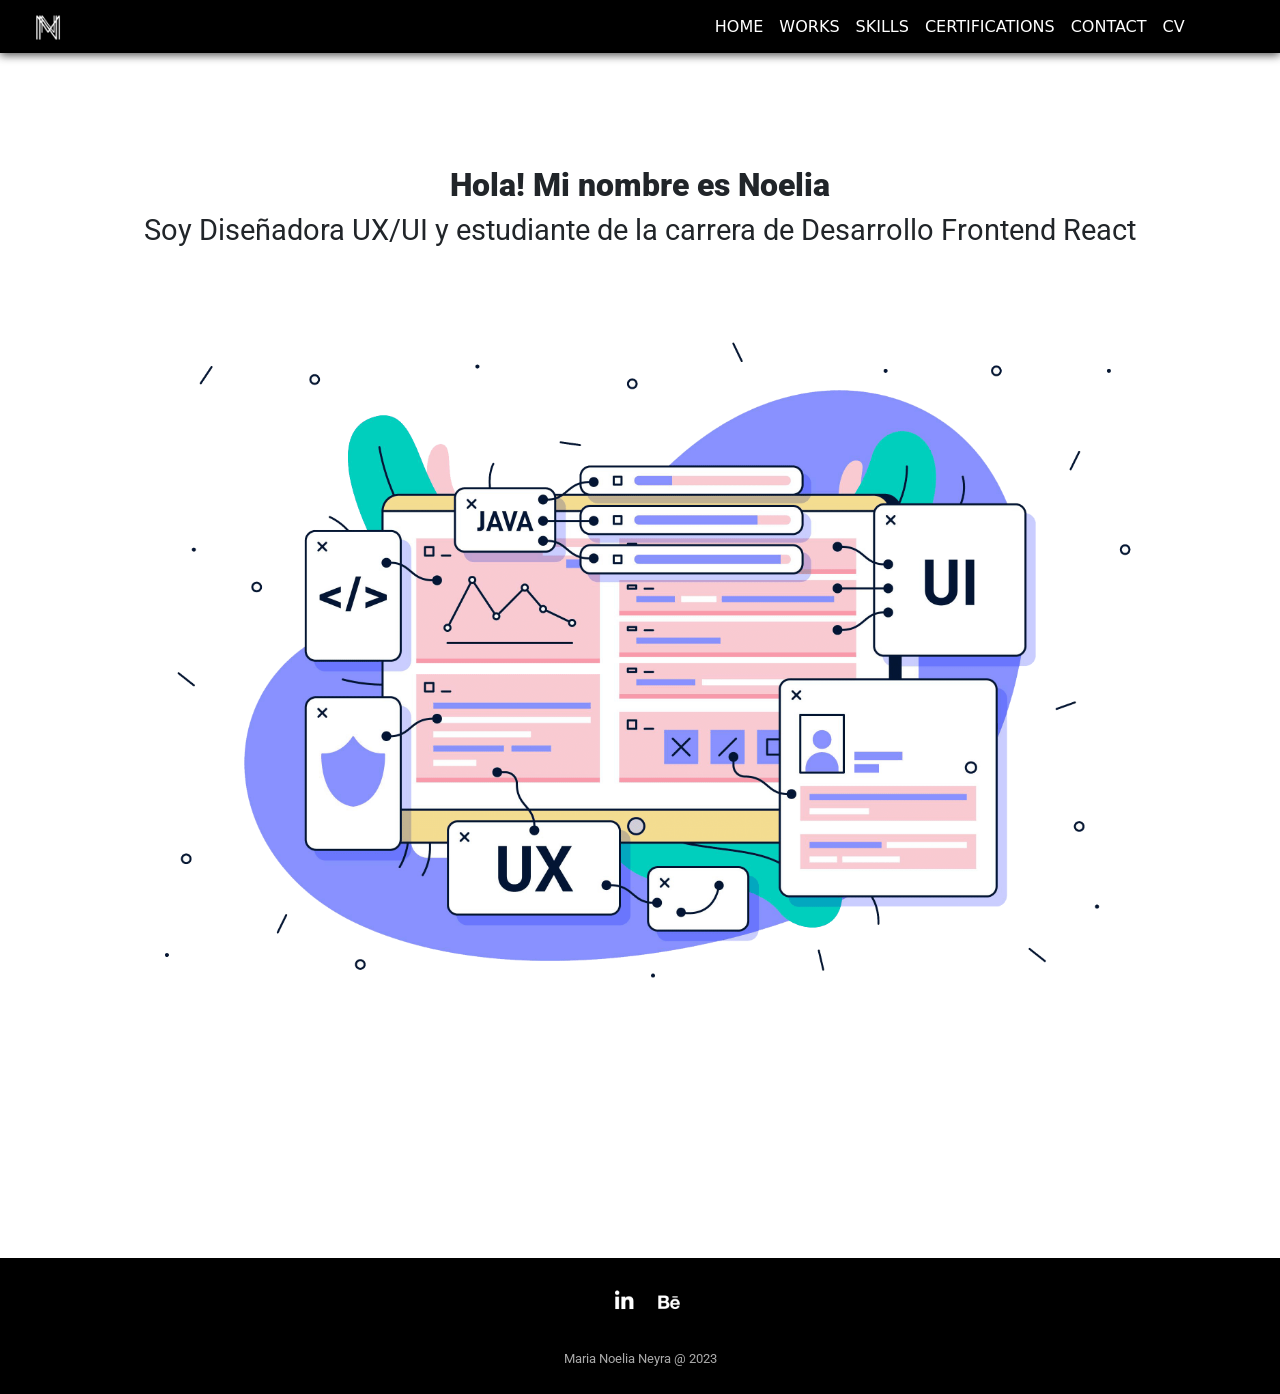
<file: index.html>
<!DOCTYPE html>
<html lang="en">
  <head>
      <!-- Metaetiquetas -->
      <meta charset="UTF-8">
      <meta http-equiv="X-UA-Compatible" content="IE=edge">
      <meta name="viewport" content="width=device-width, initial-scale=1.0">
      <meta name="description" content="¡Hola! Mi nombre es Noelia y te invito a visitar mi Portfolio Web">
      <meta name="keywords" content=" UX DESIGNER, UX, UI, HTML, CSS, JAVASCRIPT, EXPERIENCIA DE USUARIO, FIGMA, WHIMSICAL, PHOTOSHOP, ILLUSTRATOR">
      <!-- Icon -->
      <link rel="icon" type="image/png" sizes="16x16" href="./images/mnn-logo/favicon-16x16.png"> 
      <!-- Fuentes   -->
      <link href="https://fonts.googleapis.com/css?family=Roboto+Slab&display=swap" rel="stylesheet">  
      <link rel="preconnect" href="https://fonts.googleapis.com">
      <link rel="preconnect" href="https://fonts.gstatic.com" crossorigin>
      <link href="https://fonts.googleapis.com/css2?family=Roboto:ital,wght@0,100;0,400;0,500;0,700;0,900;1,100;1,300;1,400;1,500;1,900&family=Spinnaker&display=swap" rel="stylesheet">
      <!-- Bootstrap -->
      <link href="https://cdn.jsdelivr.net/npm/bootstrap@5.3.0/dist/css/bootstrap.min.css" rel="stylesheet" integrity="sha384-9ndCyUaIbzAi2FUVXJi0CjmCapSmO7SnpJef0486qhLnuZ2cdeRhO02iuK6FUUVM" crossorigin="anonymous">
      <script src="https://cdn.jsdelivr.net/npm/bootstrap@5.3.0/dist/js/bootstrap.bundle.min.js" integrity="sha384-geWF76RCwLtnZ8qwWowPQNguL3RmwHVBC9FhGdlKrxdiJJigb/j/68SIy3Te4Bkz" crossorigin="anonymous"></script>
      <!-- CSS -->
      <link rel="stylesheet" href="./SCSS/styles.css">
      <!-- Título -->
      <title>María Noelia Neyra | Home </title>
  </head>
  <!-- Body -->
  <body>
    <!-- Section -->
      <section>
        <!-- Navbar -->
          <nav class="navbar navbar-expand-lg bg-body-tertiary navbar fixed-top">
              <div class="container-fluid">
                <a class="navbar-brand" href="./index.html">
                  <img src="./images/logoMnn.png" alt="Logo de página" width="72" height="40" class="d-inline-block align-text-top img imgZoom">
                </a>
                <button class="navbar-toggler" type="button" data-bs-toggle="collapse" data-bs-target="#navbarSupportedContent" aria-controls="navbarSupportedContent" aria-expanded="false" aria-label="Toggle navigation">
                  <span class="navbar-toggler-icon"></span>
                </button>
                <div class="collapse navbar-collapse" id="navbarSupportedContent">
                  <ul class="navbar-nav">
                    <li class="nav-item">
                      <a class="nav-link" aria-current="page" href="./index.html"> HOME</a>
                    </li>
                    <li class="nav-item">
                      <a class="nav-link" aria-current="page" href="./pages/works.html"> WORKS</a>
                    </li>
                    <li class="nav-item">
                      <a class="nav-link" aria-current="page" href="./pages/skills.html"> SKILLS</a>
                    </li>
                    <li class="nav-item">
                      <a class="nav-link" aria-current="page" href="./pages/certifications.html"> CERTIFICATIONS</a>
                    </li>
                    <li class="nav-item">
                      <a class="nav-link" aria-current="page" href="./pages/contact.html"> CONTACT</a>
                    </li>
                    <li class="nav-item">
                      <a class="nav-link" aria-current="page" href="https://drive.google.com/file/d/1k5csLA3i3-SM-xI4D_-Y_cvYmOGi5WVI/view?usp=sharing" target="_blank">CV</a>
                    </li>
                  </ul>
                </div>
              </div>
            </nav>
      </section>
      <!-- Main -->
      <main>
        <div class="text">
          <div>
              <h1 class="textUno">Hola! Mi nombre es Noelia</h1>
              <h2 class="textDos">Soy Diseñadora UX/UI y estudiante de la carrera de Desarrollo Frontend React</h2>
          </div>
          <div class="ps-0 pe-20">
              <img class="tamImage imgZoom" src="./images/portada-uxui-png.png" alt="Portada UX/UI">
          </div>
      </div>
      </main>
      <!-- Footer -->
      <footer>
        <section class="footer">
            <div class="social">
              <a href="https://www.linkedin.com/in/marianoelianeyra/" target="_blank"><img src="./images/linkedin.png" alt="Logo Linkedin" class="tamLi"></a>
              <a href="https://www.behance.net/noelianeyra" target="_blank"><img src="./images/behance.png" alt="Logo Behance" class="tamBe" ></a>
            </div>
            <p class="copyright">Maria Noelia Neyra @ 2023</p>
        </section>
    </footer>
  </body>
</html>
</file>
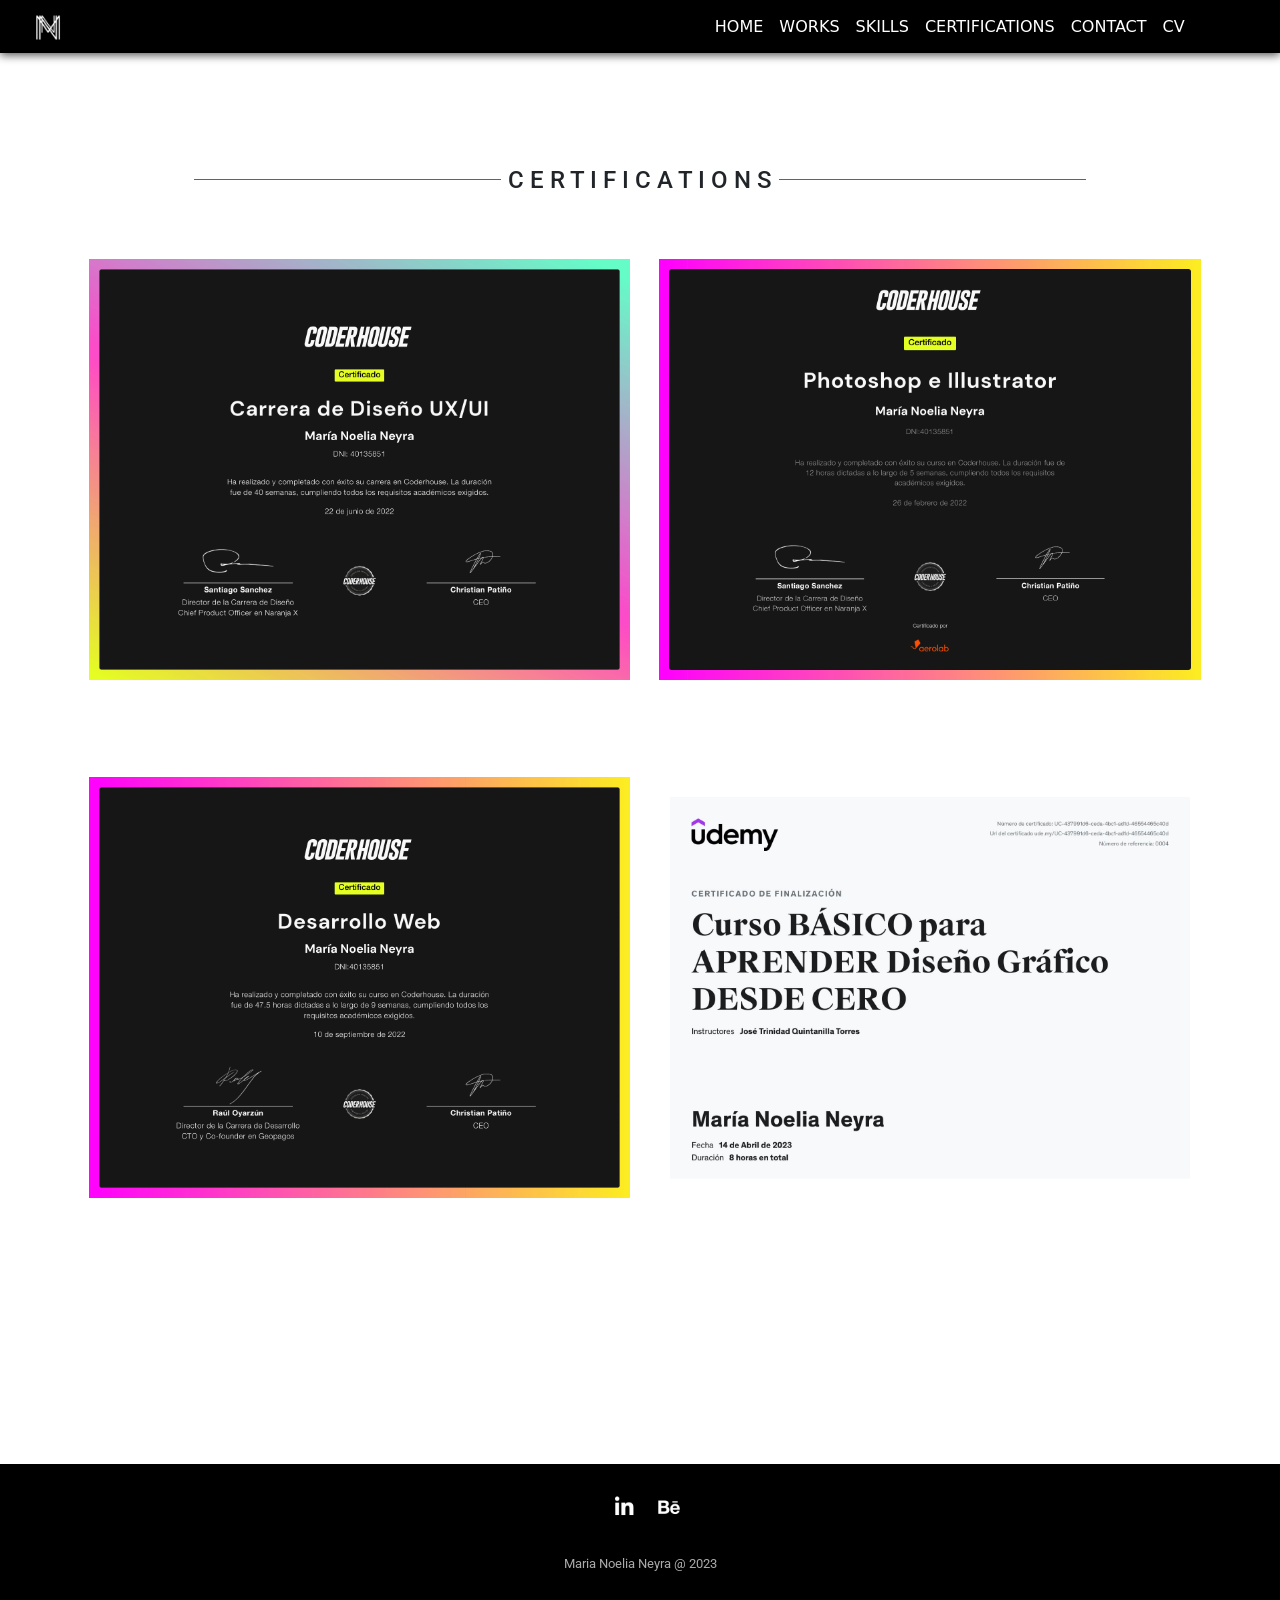
<file: pages/certifications.html>
<!DOCTYPE html>
<html lang="en">
    <!-- Head -->
    <head>
        <!-- Metaetiquetas -->
        <meta charset="UTF-8">
        <meta http-equiv="X-UA-Compatible" content="IE=edge">
        <meta name="viewport" content="width=device-width, initial-scale=1.0">
        <meta name="description" content="Certificaciones de María Noelia Neyra">
        <meta name="keywords" content="CARRERA DE DISEÑO UX/UI, PHOTOSHOP E ILLUSTRATOR, DESARROLLO WEB, DISEÑO GRÁFICO">
        <!-- Icon -->
        <link rel="icon" type="image/png" sizes="16x16" href="../images/mnn-logo/favicon-16x16.png"> 
        <!-- Fuentes   -->
        <link href="https://fonts.googleapis.com/css?family=Roboto+Slab&display=swap" rel="stylesheet">  
        <link rel="preconnect" href="https://fonts.googleapis.com">
        <link rel="preconnect" href="https://fonts.gstatic.com" crossorigin>
        <link href="https://fonts.googleapis.com/css2?family=Roboto:ital,wght@0,100;0,400;0,500;0,700;0,900;1,100;1,300;1,400;1,500;1,900&family=Spinnaker&display=swap" rel="stylesheet">
        <!-- Bootstrap -->
        <link href="https://cdn.jsdelivr.net/npm/bootstrap@5.3.0/dist/css/bootstrap.min.css" rel="stylesheet" integrity="sha384-9ndCyUaIbzAi2FUVXJi0CjmCapSmO7SnpJef0486qhLnuZ2cdeRhO02iuK6FUUVM" crossorigin="anonymous">
        <script src="https://cdn.jsdelivr.net/npm/bootstrap@5.3.0/dist/js/bootstrap.bundle.min.js" integrity="sha384-geWF76RCwLtnZ8qwWowPQNguL3RmwHVBC9FhGdlKrxdiJJigb/j/68SIy3Te4Bkz" crossorigin="anonymous"></script>
        <!-- CSS -->
        <link rel="stylesheet" href="../SCSS/styles.css">
        <!-- Título -->
        <title>María Noelia Neyra | Certifications</title>
    </head>
    <body>
        <!-- Section -->
            <section>
                <!-- Navbar -->
                <nav class="navbar navbar-expand-lg bg-body-tertiary navbar fixed-top">
                    <div class="container-fluid">
                        <a class="navbar-brand" href="../index.html">
                        <img src="../images/logoMnn.png" alt="Logo de página" width="72" height="40" class="d-inline-block align-text-top img imgZoom">
                        </a>
                        <button class="navbar-toggler" type="button" data-bs-toggle="collapse" data-bs-target="#navbarSupportedContent" aria-controls="navbarSupportedContent" aria-expanded="false" aria-label="Toggle navigation">
                        <span class="navbar-toggler-icon"></span>
                        </button>
                        <div class="collapse navbar-collapse" id="navbarSupportedContent">
                            <ul class="navbar-nav">
                                <li class="nav-item">
                                <a class="nav-link" aria-current="page" href="../index.html"> HOME</a>
                                </li>
                                <li class="nav-item">
                                <a class="nav-link" aria-current="page" href="./works.html"> WORKS</a>
                                </li>
                                <li class="nav-item">
                                <a class="nav-link" aria-current="page" href="./skills.html"> SKILLS</a>
                                </li>
                                <li class="nav-item">
                                <a class="nav-link" aria-current="page" href="./certifications.html"> CERTIFICATIONS</a>
                                </li>
                                <li class="nav-item">
                                <a class="nav-link" aria-current="page" href="./contact.html"> CONTACT</a>
                                </li>
                                <li class="nav-item">
                                <a class="nav-link" aria-current="page" href="https://drive.google.com/file/d/1k5csLA3i3-SM-xI4D_-Y_cvYmOGi5WVI/view?usp=sharing" target="_blank">CV</a>
                                </li>
                            </ul>
                        </div>
                    </div>
                    </nav>
            </section>
        <!-- Main -->
            <main>
                <!-- Section -->
                <section class="margin">
                    <div>
                        <h1 id="certifications" class="tituloC">C E R T I F I C A T I O N S </h1>
                    </div>
                    <div class="espacios">
                        <div class="tDisplayC">
                            <img src="../images/CarreraUX-UI.png" class="tamCerti imgZoom" alt="Certificado Carrera UX/UI" />
                        </div>
                        <div class="tDisplayC">
                            <img src="../images/Photoshop e Illustrator.png" class="tamCerti imgZoom" alt="Certificado Photoshop e Illustrator" />
                        </div>
                        <div class="tDisplayC">
                            <img src="../images/DesarrolloWeb.png" class="tamCerti mb imgZoom" alt="Certificado Desarrollo Web" />
                        </div>
                        <div class="tDisplayC">
                            <img src="../images/DiseñoGráfico.jpg" class="tamCerti mbottom mb imgZoom" alt="Certificado Diseño Gráfico" />
                        </div> 
                    </div>
                </section>
            </main>
        <!-- Footer -->
            <footer>
                <section class="footer">
                    <div class="social">
                    <a href="https://www.linkedin.com/in/marianoelianeyra/" target="_blank"><img src="../images/linkedin.png" alt="Logo Linkedin" class="tamLi"></a>
                    <a href="https://www.behance.net/noelianeyra" target="_blank"><img src="../images/behance.png" alt="Logo Behance" class="tamBe" ></a>
                    </div>
                    <p class="copyright">Maria Noelia Neyra @ 2023</p>
                </section>
            </footer>
    </body>
</html>
</file>
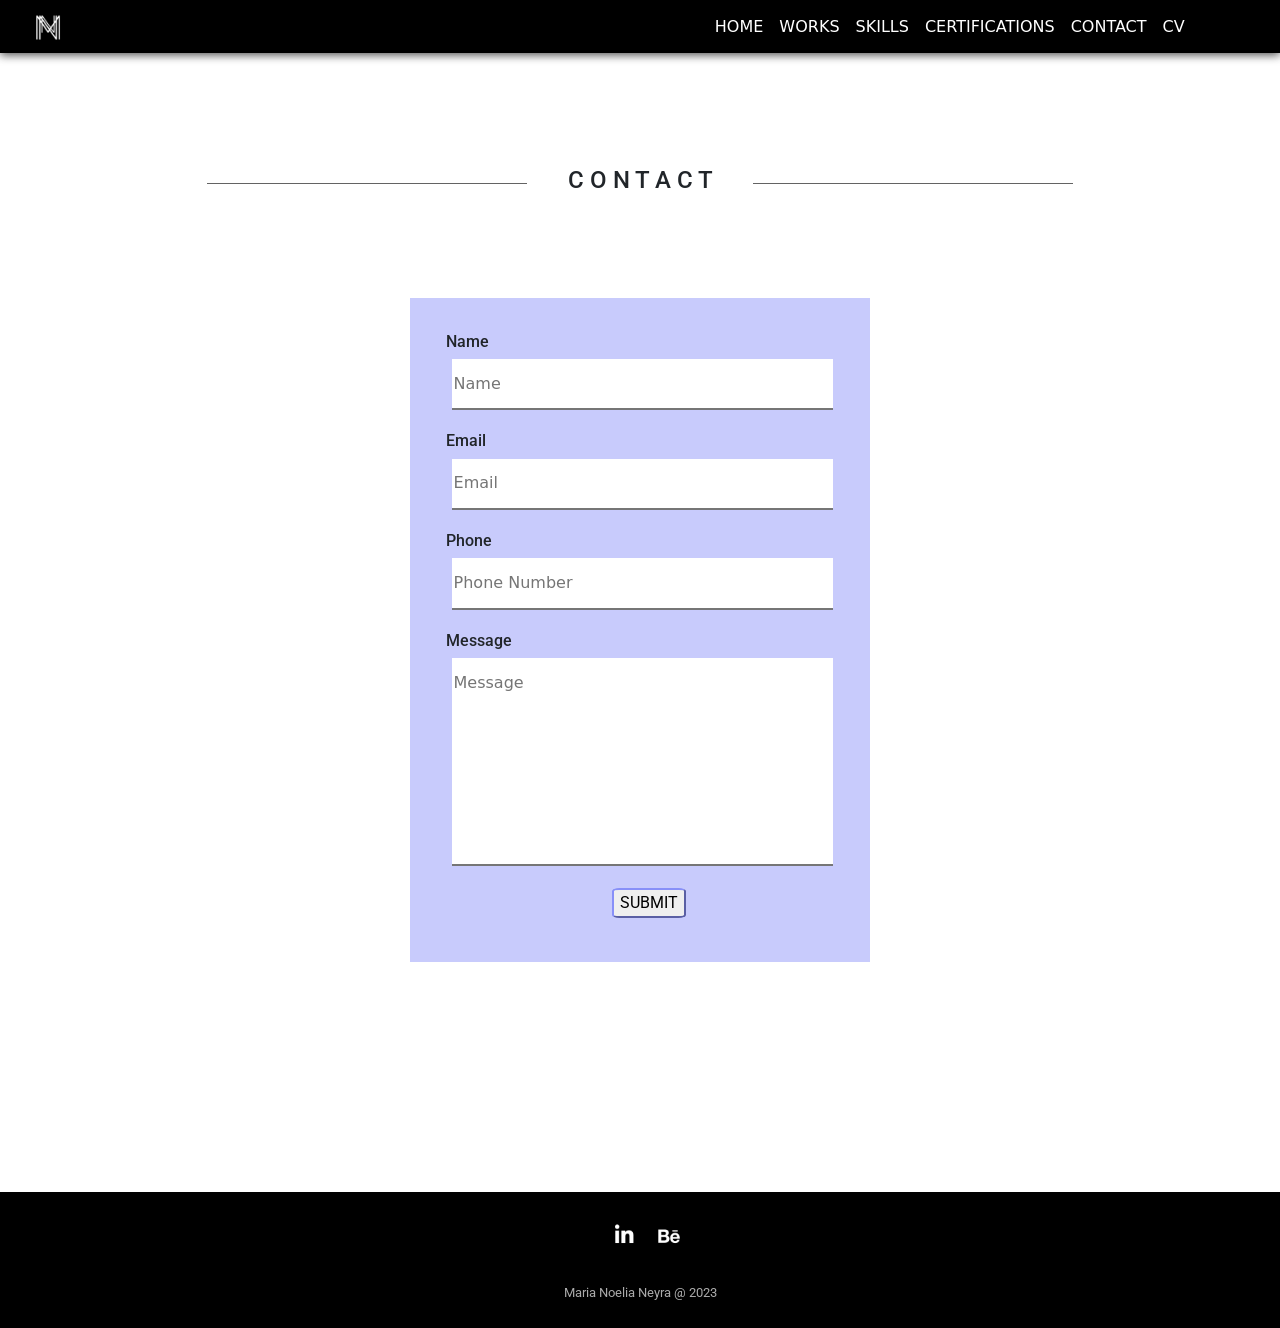
<file: pages/contact.html>
<!DOCTYPE html>
<html lang="en">
    <!-- Head -->
    <head>
        <!-- Metaetiquetas -->
        <meta charset="UTF-8">
        <meta http-equiv="X-UA-Compatible" content="IE=edge">
        <meta name="viewport" content="width=device-width, initial-scale=1.0">
        <meta name="description" content="Formulario de contacto a María Noelia Neyra">
        <meta name="keywords" content="MENSAJE, CONTACTO, NOMBRE, EMAIL, TELÉFONO, ENVIAR">
        <!-- Icon -->
        <link rel="icon" type="image/png" sizes="16x16" href="../images/mnn-logo/favicon-16x16.png"> 
        <!-- Fuentes   -->
        <link href="https://fonts.googleapis.com/css?family=Roboto+Slab&display=swap" rel="stylesheet">  
        <link rel="preconnect" href="https://fonts.googleapis.com">
        <link rel="preconnect" href="https://fonts.gstatic.com" crossorigin>
        <link href="https://fonts.googleapis.com/css2?family=Roboto:ital,wght@0,100;0,400;0,500;0,700;0,900;1,100;1,300;1,400;1,500;1,900&family=Spinnaker&display=swap" rel="stylesheet">
        <!-- Bootstrap -->
        <link href="https://cdn.jsdelivr.net/npm/bootstrap@5.3.0/dist/css/bootstrap.min.css" rel="stylesheet" integrity="sha384-9ndCyUaIbzAi2FUVXJi0CjmCapSmO7SnpJef0486qhLnuZ2cdeRhO02iuK6FUUVM" crossorigin="anonymous">
        <script src="https://cdn.jsdelivr.net/npm/bootstrap@5.3.0/dist/js/bootstrap.bundle.min.js" integrity="sha384-geWF76RCwLtnZ8qwWowPQNguL3RmwHVBC9FhGdlKrxdiJJigb/j/68SIy3Te4Bkz" crossorigin="anonymous"></script>
        <!-- CSS -->
        <link rel="stylesheet" href="../SCSS/styles.css">
        <!-- Título -->
        <title>María Noelia Neyra | Contact</title>
    </head>
    <body>
        <!-- Section -->
            <section>
                <!-- Navbar -->
                <nav class="navbar navbar-expand-lg bg-body-tertiary navbar fixed-top">
                    <div class="container-fluid">
                        <a class="navbar-brand" href="../index.html">
                        <img src="../images/logoMnn.png" alt="Logo de página" width="72" height="40" class="d-inline-block align-text-top img imgZoom">
                        </a>
                        <button class="navbar-toggler" type="button" data-bs-toggle="collapse" data-bs-target="#navbarSupportedContent" aria-controls="navbarSupportedContent" aria-expanded="false" aria-label="Toggle navigation">
                        <span class="navbar-toggler-icon"></span>
                        </button>
                        <div class="collapse navbar-collapse" id="navbarSupportedContent">
                            <ul class="navbar-nav">
                                <li class="nav-item">
                                <a class="nav-link" aria-current="page" href="../index.html"> HOME</a>
                                </li>
                                <li class="nav-item">
                                <a class="nav-link" aria-current="page" href="./works.html"> WORKS</a>
                                </li>
                                <li class="nav-item">
                                <a class="nav-link" aria-current="page" href="./skills.html"> SKILLS</a>
                                </li>
                                <li class="nav-item">
                                <a class="nav-link" aria-current="page" href="./certifications.html"> CERTIFICATIONS</a>
                                </li>
                                <li class="nav-item">
                                <a class="nav-link" aria-current="page" href="./contact.html"> CONTACT</a>
                                </li>
                                <li class="nav-item">
                                <a class="nav-link" aria-current="page" href="https://drive.google.com/file/d/1k5csLA3i3-SM-xI4D_-Y_cvYmOGi5WVI/view?usp=sharing" target="_blank">CV</a>
                                </li>
                            </ul>
                        </div>
                    </div>
                    </nav>
            </section>
        <!-- Main -->
            <main>
                <!-- Section -->
                <section>
                    <div>
                        <h1 id="contact" class="tituloCont">C O N T A C T</h1>
                    </div>
                <!-- Form -->
                    <div class="bg-contact"> 
                        <form action="" method="post" class="form"> 
                            <div class="nombre space">
                                <h1 class="input-name">Name</h1>
                                <label for="Nombre"></label>
                                <input type="text" id="Nombre" class="style" placeholder="Name "/>
                            </div>
                            <div class="space">
                                <h1 class="input-name">Email</h1>
                                <label for="Correo"></label>
                                <input type="email" name="" id="Correo" class="style email" placeholder="Email">
                            </div>
                            <div class="tel space">
                                <h1 class="input-name">Phone</h1>
                                <label for="Tel"></label>
                                <input type="tel" name="" id="Number" class="style" placeholder="Phone Number">
                            </div>
                            <div class="mensaje space">
                                <h1 class="input-name">Message</h1>
                                <label for="Message"></label>
                                <input type="text" name="" id="Message" class="style message" placeholder="Message">
                            </div>
                            <div class="button">
                                <button type="submit" class="submitF"><a href="../pages/gracias.html">SUBMIT</a></button>
                            </div>
                        </form>
                    </div>
                </section>
            </main>
        <!-- Footer -->
            <footer>
                <section class="footer">
                    <div class="social">
                    <a href="https://www.linkedin.com/in/marianoelianeyra/" target="_blank"><img src="../images/linkedin.png" alt="Logo Linkedin" class="tamLi"></a>
                    <a href="https://www.behance.net/noelianeyra" target="_blank"><img src="../images/behance.png" alt="Logo Behance" class="tamBe" ></a>
                    </div>
                    <p class="copyright">Maria Noelia Neyra @ 2023</p>
                </section>
            </footer>
    </body>
</html>
</file>
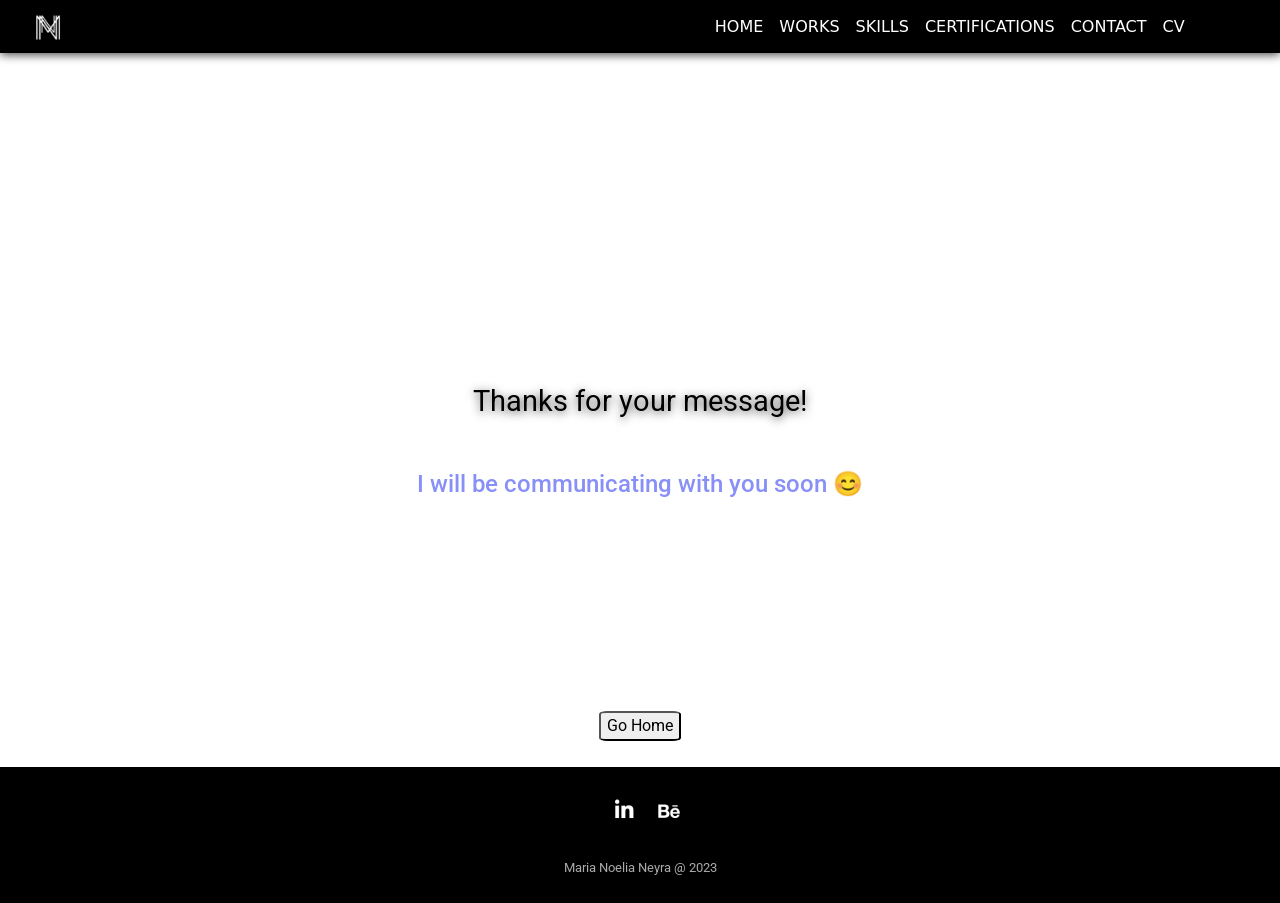
<file: pages/gracias.html>
<!DOCTYPE html>
<html lang="en">
    <!-- Head -->
    <head>
        <!-- Metaetiquetas -->
        <meta charset="UTF-8">
        <meta http-equiv="X-UA-Compatible" content="IE=edge">
        <meta name="viewport" content="width=device-width, initial-scale=1.0">
        <meta name="description" content="Mensaje de agradecimiento">
        <meta name="keywords" content="MUCHAS GRACIAS">
        <!-- Icon -->
        <link rel="icon" type="image/png" sizes="16x16" href="../images/mnn-logo/favicon-16x16.png"> 
        <!-- Fuentes   -->
        <link href="https://fonts.googleapis.com/css?family=Roboto+Slab&display=swap" rel="stylesheet">  
        <link rel="preconnect" href="https://fonts.googleapis.com">
        <link rel="preconnect" href="https://fonts.gstatic.com" crossorigin>
        <link href="https://fonts.googleapis.com/css2?family=Roboto:ital,wght@0,100;0,400;0,500;0,700;0,900;1,100;1,300;1,400;1,500;1,900&family=Spinnaker&display=swap" rel="stylesheet">
        <!-- Bootstrap -->
        <link href="https://cdn.jsdelivr.net/npm/bootstrap@5.3.0/dist/css/bootstrap.min.css" rel="stylesheet" integrity="sha384-9ndCyUaIbzAi2FUVXJi0CjmCapSmO7SnpJef0486qhLnuZ2cdeRhO02iuK6FUUVM" crossorigin="anonymous">
        <script src="https://cdn.jsdelivr.net/npm/bootstrap@5.3.0/dist/js/bootstrap.bundle.min.js" integrity="sha384-geWF76RCwLtnZ8qwWowPQNguL3RmwHVBC9FhGdlKrxdiJJigb/j/68SIy3Te4Bkz" crossorigin="anonymous"></script>
        <!-- CSS -->
        <link rel="stylesheet" href="../SCSS/styles.css">
        <!-- Título -->
        <title>María Noelia Neyra | Thank you </title>
    </head>
    <body>
        <!-- Section -->
            <section>
                <!-- Navbar -->
                <nav class="navbar navbar-expand-lg bg-body-tertiary navbar fixed-top">
                    <div class="container-fluid">
                        <a class="navbar-brand" href="../index.html">
                        <img src="../images/logoMnn.png" alt="Logo de página" width="72" height="40" class="d-inline-block align-text-top img imgZoom">
                        </a>
                        <button class="navbar-toggler" type="button" data-bs-toggle="collapse" data-bs-target="#navbarSupportedContent" aria-controls="navbarSupportedContent" aria-expanded="false" aria-label="Toggle navigation">
                        <span class="navbar-toggler-icon"></span>
                        </button>
                        <div class="collapse navbar-collapse" id="navbarSupportedContent">
                            <ul class="navbar-nav">
                                <li class="nav-item">
                                <a class="nav-link" aria-current="page" href="../index.html"> HOME</a>
                                </li>
                                <li class="nav-item">
                                <a class="nav-link" aria-current="page" href="./works.html"> WORKS</a>
                                </li>
                                <li class="nav-item">
                                <a class="nav-link" aria-current="page" href="./skills.html"> SKILLS</a>
                                </li>
                                <li class="nav-item">
                                <a class="nav-link" aria-current="page" href="./certifications.html"> CERTIFICATIONS</a>
                                </li>
                                <li class="nav-item">
                                <a class="nav-link" aria-current="page" href="./contact.html"> CONTACT</a>
                                </li>
                                <li class="nav-item">
                                <a class="nav-link" aria-current="page" href="https://drive.google.com/file/d/1k5csLA3i3-SM-xI4D_-Y_cvYmOGi5WVI/view?usp=sharing" target="_blank">CV</a>
                                </li>
                            </ul>
                        </div>
                    </div>
                    </nav>
            </section>
        <!-- Main -->
            <main class="textT">
                <h1 class="tituloT">Thanks for your message!</h1>
                <h2 class="subT">I will be communicating with you soon &#128522; </h2>
                <div>
                    <button type="submit" class="buttonT"><a href="../index.html">Go Home</a></button>
                </div>
            </main>
        <!-- Footer -->
        <footer>
            <section class="footer">
                <div class="social">
                <a href="https://www.linkedin.com/in/marianoelianeyra/" target="_blank"><img src="../images/linkedin.png" alt="Logo Linkedin" class="tamLi"></a>
                <a href="https://www.behance.net/noelianeyra" target="_blank"><img src="../images/behance.png" alt="Logo Behance" class="tamBe" ></a>
                </div>
                <p class="copyright">Maria Noelia Neyra @ 2023</p>
            </section>
        </footer>
    </body>
</html>
</file>
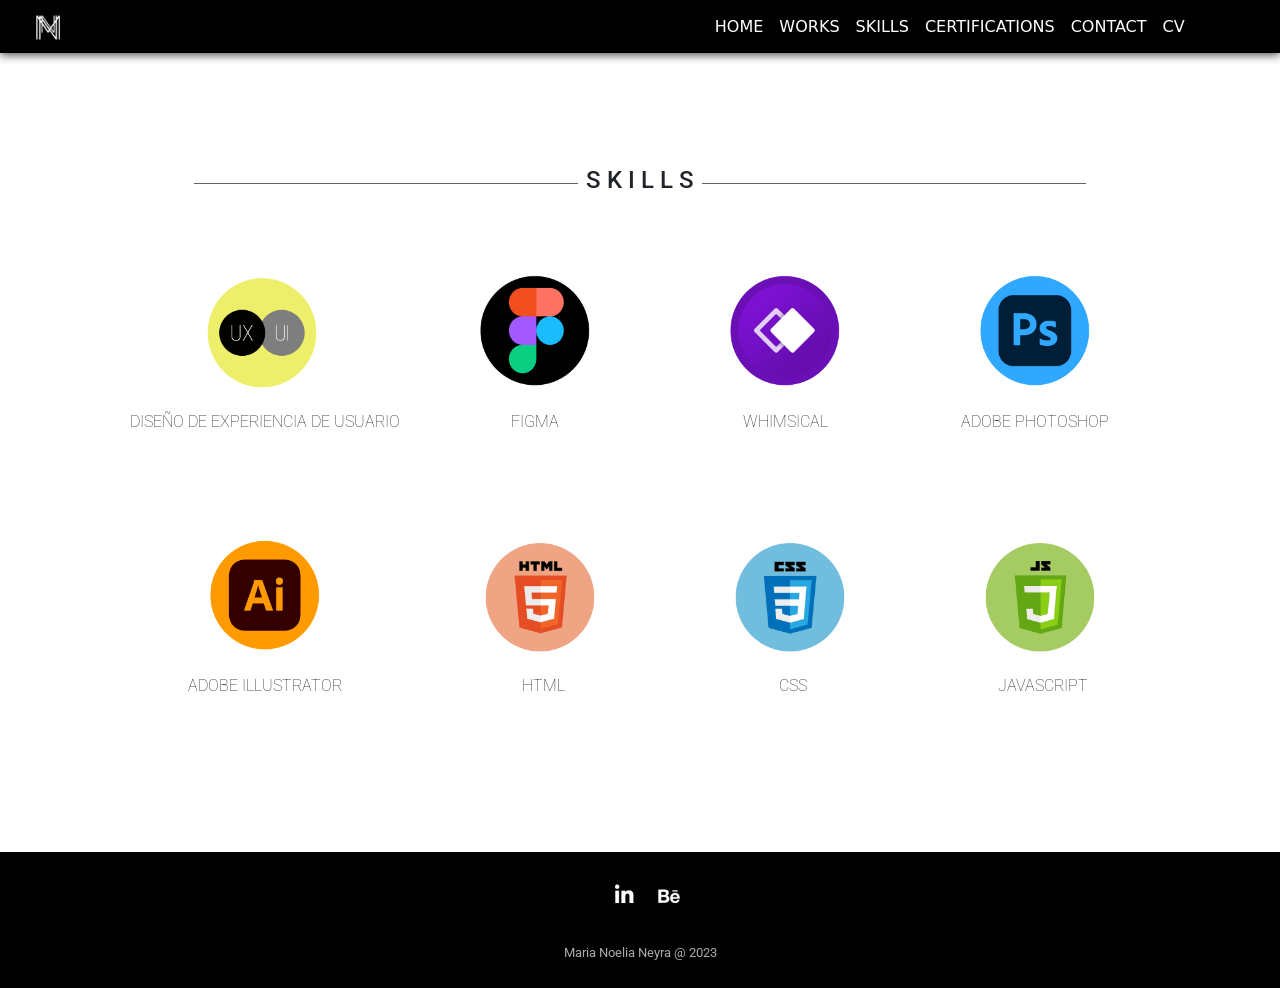
<file: pages/skills.html>
<!DOCTYPE html>
<html lang="en">
    <!-- Head -->
    <head>
        <!-- Metaetiquetas -->
        <meta charset="UTF-8">
        <meta http-equiv="X-UA-Compatible" content="IE=edge">
        <meta name="viewport" content="width=device-width, initial-scale=1.0">
        <meta name="description" content="Herramientas que maneja María Noelia Neyra">
        <meta name="keywords" content="DISEÑO DE EXPERIENCIA DE USUARIO, FIGMA, WHIMSICAL, ADOBE PHOTOSHOP, ADOBE ILLUSTRATOR, HTML, CSS, JAVASCRIPT">
        <!-- Icon -->
        <link rel="icon" type="image/png" sizes="16x16" href="../images/mnn-logo/favicon-16x16.png">
        <!-- Fuentes   -->
        <link href="https://fonts.googleapis.com/css?family=Roboto+Slab&display=swap" rel="stylesheet">
        <link rel="preconnect" href="https://fonts.googleapis.com">
        <link rel="preconnect" href="https://fonts.gstatic.com" crossorigin>
        <link href="https://fonts.googleapis.com/css2?family=Roboto:ital,wght@0,100;0,400;0,500;0,700;0,900;1,100;1,300;1,400;1,500;1,900&family=Spinnaker&display=swap" rel="stylesheet">
        <!-- Bootstrap -->
        <link href="https://cdn.jsdelivr.net/npm/bootstrap@5.3.0/dist/css/bootstrap.min.css" rel="stylesheet" integrity="sha384-9ndCyUaIbzAi2FUVXJi0CjmCapSmO7SnpJef0486qhLnuZ2cdeRhO02iuK6FUUVM" crossorigin="anonymous">
        <script src="https://cdn.jsdelivr.net/npm/bootstrap@5.3.0/dist/js/bootstrap.bundle.min.js" integrity="sha384-geWF76RCwLtnZ8qwWowPQNguL3RmwHVBC9FhGdlKrxdiJJigb/j/68SIy3Te4Bkz" crossorigin="anonymous"></script>
        <!-- CSS -->
        <link rel="stylesheet" href="../SCSS/styles.css">
        <!-- Título -->
        <title>María Noelia Neyra | Skills</title>
    </head>
    <body>
        <!-- Section -->
            <section>
                <!-- Navbar -->
                <nav class="navbar navbar-expand-lg bg-body-tertiary navbar fixed-top">
                    <div class="container-fluid">
                        <a class="navbar-brand" href="../index.html">
                        <img src="../images/logoMnn.png" alt="Logo de página" width="72" height="40" class="d-inline-block align-text-top img imgZoom">
                        </a>
                        <button class="navbar-toggler" type="button" data-bs-toggle="collapse" data-bs-target="#navbarSupportedContent" aria-controls="navbarSupportedContent" aria-expanded="false" aria-label="Toggle navigation">
                        <span class="navbar-toggler-icon"></span>
                        </button>
                        <div class="collapse navbar-collapse" id="navbarSupportedContent">
                            <ul class="navbar-nav">
                                <li class="nav-item">
                                <a class="nav-link" aria-current="page" href="../index.html"> HOME</a>
                                </li>
                                <li class="nav-item">
                                <a class="nav-link" aria-current="page" href="./works.html"> WORKS</a>
                                </li>
                                <li class="nav-item">
                                <a class="nav-link" aria-current="page" href="./skills.html"> SKILLS</a>
                                </li>
                                <li class="nav-item">
                                <a class="nav-link" aria-current="page" href="./certifications.html"> CERTIFICATIONS</a>
                                </li>
                                <li class="nav-item">
                                <a class="nav-link" aria-current="page" href="./contact.html"> CONTACT</a>
                                </li>
                                <li class="nav-item">
                                <a class="nav-link" aria-current="page" href="https://drive.google.com/file/d/1k5csLA3i3-SM-xI4D_-Y_cvYmOGi5WVI/view?usp=sharing" target="_blank">CV</a>
                                </li>
                            </ul>
                        </div>
                    </div>
                    </nav>
            </section>
        <!-- Main -->
            <main>
                <!-- Section -->
                <section>
                    <div>
                        <div>
                            <h1 id="skills" class="titulo">S K I L L S</h1>
                        </div>
                        <!-- Grupo 1 de skills-->
                        <div class="image-container-uno">
                            <div class="tDisplay">
                                <img src="../images/uxui-logo.png" class="tamLogo imgZoom" alt="Logo UX UI"/>
                                <p class="nameSkills">DISEÑO DE EXPERIENCIA DE USUARIO </p>
                            </div>
                            <div class="tDisplay">
                                <img src="../images/figma-logo-negro.png" class="tamLogo figma imgZoom" alt="Logo Figma"/>
                                <p class="nameSkills">FIGMA</p>
                            </div>
                            <div class="tDisplay">
                                <img src="../images/whimsical-violeta.png" class="tamLogo imgZoom" alt="Logo Whimsical"/>
                                <p class="nameSkills">WHIMSICAL</p>
                            </div>
                            <div class="tDisplay">
                                <img src="../images/psd-celeste.png" class="tamLogo imgZoom" alt="Logo Adobe Photoshop"/>
                                <p class="nameSkills">ADOBE PHOTOSHOP</p>
                            </div>
                        </div>
                        <!-- Grupo 2 de skills-->
                        <div class="image-container-dos">
                            <div class="tDisplay mleftA">
                                <img src="../images/AI-amarillo.png" class="tamLogo imgZoom" alt="Logo Adobe Illustrator"/>
                                <p class="nameSkills">ADOBE ILLUSTRATOR</p>
                            </div>
                            <div class="tDisplay mleft">
                                <img src="../images/html-logo-naranja.png" class="tamLogo imgZoom" alt="Logo HTML"/>
                                <p class="nameSkills">HTML</p>
                            </div>
                            <div class="tDisplay">
                                <img src="../images/css-logo-celeste.png" class="tamLogo imgZoom" alt="Logo CSS"/>
                                <p class="nameSkills">CSS</p>
                            </div>
                            <div class="tDisplay">
                                <img src="../images/js-logo-verde.png" class="tamLogo imgZoom" alt="Logo Javascrpit"/>
                                <p class="nameSkills mbottom">JAVASCRIPT</p>
                            </div>
                        </div>
                    </div>
                </section>
            </main>
        <!-- Footer -->
            <footer>
                <section class="footer">
                    <div class="social">
                    <a href="https://www.linkedin.com/in/marianoelianeyra/" target="_blank"><img src="../images/linkedin.png" alt="Logo Linkedin" class="tamLi"></a>
                    <a href="https://www.behance.net/noelianeyra" target="_blank"><img src="../images/behance.png" alt="Logo Behance" class="tamBe" ></a>
                    </div>
                    <p class="copyright">Maria Noelia Neyra @ 2023</p>
                </section>
            </footer>
    </body>
</html>
</file>
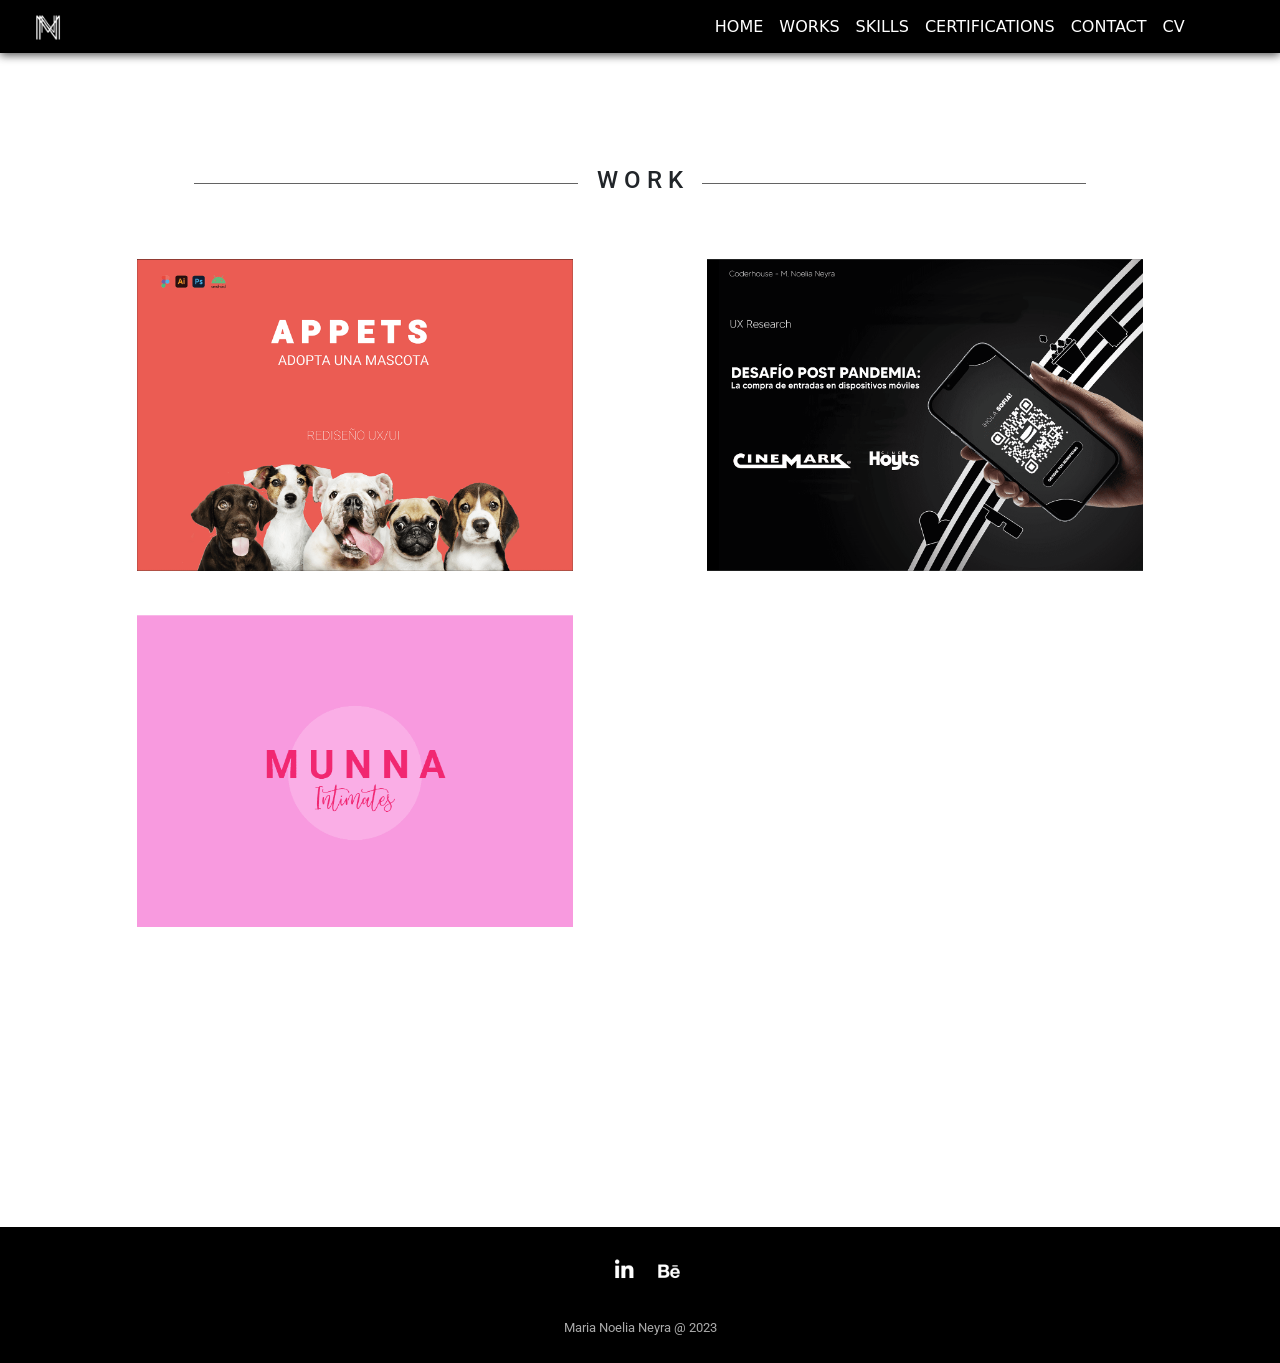
<file: pages/works.html>
<!DOCTYPE html>
<html lang="en">
    <!-- Head -->
    <head>
        <!-- Metaetiquetas -->
        <meta charset="UTF-8">
        <meta http-equiv="X-UA-Compatible" content="IE=edge">
        <meta name="viewport" content="width=device-width, initial-scale=1.0">
        <meta name="description" content="Trabajos realizados por Maria Noelia Neyra">
        <meta name="keywords" content="DISEÑO UX/UI, DISEÑO DE EXPERIENCIA DE USUARIO, UX RESEARCH, BRANDING ">
        <!-- Icon -->
        <link rel="icon" type="image/png" sizes="16x16" href="../images/mnn-logo/favicon-16x16.png"> 
        <!-- Fuentes   -->
        <link href="https://fonts.googleapis.com/css?family=Roboto+Slab&display=swap" rel="stylesheet">  
        <link rel="preconnect" href="https://fonts.googleapis.com">
        <link rel="preconnect" href="https://fonts.gstatic.com" crossorigin>
        <link href="https://fonts.googleapis.com/css2?family=Roboto:ital,wght@0,100;0,400;0,500;0,700;0,900;1,100;1,300;1,400;1,500;1,900&family=Spinnaker&display=swap" rel="stylesheet">
        <!-- Bootstrap -->
        <link href="https://cdn.jsdelivr.net/npm/bootstrap@5.3.0/dist/css/bootstrap.min.css" rel="stylesheet" integrity="sha384-9ndCyUaIbzAi2FUVXJi0CjmCapSmO7SnpJef0486qhLnuZ2cdeRhO02iuK6FUUVM" crossorigin="anonymous">
        <script src="https://cdn.jsdelivr.net/npm/bootstrap@5.3.0/dist/js/bootstrap.bundle.min.js" integrity="sha384-geWF76RCwLtnZ8qwWowPQNguL3RmwHVBC9FhGdlKrxdiJJigb/j/68SIy3Te4Bkz" crossorigin="anonymous"></script>
        <!-- CSS -->
        <link rel="stylesheet" href="../SCSS/styles.css">
        <!-- Título -->
        <title>María Noelia Neyra | Works</title>
    </head>
    <body>
        <!-- Section -->
            <section>
                <!-- Navbar -->
                <nav class="navbar navbar-expand-lg bg-body-tertiary navbar fixed-top">
                    <div class="container-fluid">
                        <a class="navbar-brand" href="../index.html">
                        <img src="../images/logoMnn.png" alt="Logo de página" width="72" height="40" class="d-inline-block align-text-top img imgZoom">
                        </a>
                        <button class="navbar-toggler" type="button" data-bs-toggle="collapse" data-bs-target="#navbarSupportedContent" aria-controls="navbarSupportedContent" aria-expanded="false" aria-label="Toggle navigation">
                        <span class="navbar-toggler-icon"></span>
                        </button>
                        <div class="collapse navbar-collapse" id="navbarSupportedContent">
                        <ul class="navbar-nav">
                            <li class="nav-item">
                            <a class="nav-link" aria-current="page" href="../index.html"> HOME</a>
                            </li>
                            <li class="nav-item">
                            <a class="nav-link" aria-current="page" href="./works.html"> WORKS</a>
                            </li>
                            <li class="nav-item">
                            <a class="nav-link" aria-current="page" href="./skills.html"> SKILLS</a>
                            </li>
                            <li class="nav-item">
                            <a class="nav-link" aria-current="page" href="./certifications.html"> CERTIFICATIONS</a>
                            </li>
                            <li class="nav-item">
                            <a class="nav-link" aria-current="page" href="./contact.html"> CONTACT</a>
                            </li>
                            <li class="nav-item">
                            <a class="nav-link" aria-current="page" href="https://drive.google.com/file/d/1k5csLA3i3-SM-xI4D_-Y_cvYmOGi5WVI/view?usp=sharing" target="_blank">CV</a>
                            </li>
                        </ul>
                        </div>
                    </div>
                </nav>
            </section>
        <!-- Main -->
            <main>
                <!-- Section -->
                <section class="marginB">
                    <div>
                        <h1 id="work" class="titulo">W O R K</h1>
                    </div>
                    <div class="container">
                        <div class="row">
                            <div class="col col-12 col-sm-12 col-md-12 col-lg-6 col-xl-6 col-xxl-4">
                                <a href="https://www.behance.net/gallery/167329213/Appets-Rediseno-UXUI" target="_blank">
                                    <img src="../images/appets.png" class="tamTrabajos" alt="Portada de rediseño Appets" />
                                </a>
                            </div>
                            <div class="col col-12 col-sm-12 col-md-12 col-lg-6 col-xl-6 col-xxl-4">
                                <a href="https://www.behance.net/gallery/147354789/ProyectoUXResearchFinalNeyra" target="_blank">
                                    <img src="../images/cinemark.png" class="tamTrabajos" alt="Portada de trabajo UX Research Cinemark Hoyts" />
                                </a>
                            </div>
                            <div class="col col-12 col-sm-12 col-md-12 col-lg-6 col-xl-6 col-xxl-4 ">
                                <a href="https://www.behance.net/gallery/139399273/Munna-Intimates-Brand-Identity" target="_blank">
                                    <img src="../images/munna.png" class="tamTrabajos" alt="Portada de Branding de Marca" />
                                </a>
                            </div>
                        </div>
                    </div>
                </section>
            </main>
        <!-- Footer -->
            <footer>
                <section class="footer">
                    <div class="social">
                    <a href="https://www.linkedin.com/in/marianoelianeyra/" target="_blank"><img src="../images/linkedin.png" alt="Logo Linkedin" class="tamLi"></a>
                    <a href="https://www.behance.net/noelianeyra" target="_blank"><img src="../images/behance.png" alt="Logo Behance" class="tamBe" ></a>
                    </div>
                    <p class="copyright">Maria Noelia Neyra @ 2023</p>
                </section>
            </footer>
    </body>
</html>
</file>
<file: SCSS/styles.css>
.bg-body-tertiary {
  --bs-bg-opacity: 0;
}

/*CERTIFICATIONS*/
@media (max-width: 575px) {
  .tDisplayC {
    display: inline;
    margin-right: 1%;
    margin-left: 1%;
  }
  .tamCerti {
    width: 75%;
    margin-bottom: 8%;
    margin-left: 3%;
  }
  .espacios {
    margin-left: 15%;
  }
  .tituloC {
    font-family: "Roboto";
    text-align: center;
    position: relative;
    font-size: 1rem;
    margin-bottom: 10%;
    margin-top: 38%;
  }
  .tituloC::before,
  .tituloC::after {
    content: "";
    position: absolute;
    width: 8%;
    height: 0.5px;
    background-color: rgb(99, 99, 99);
  }
  .tituloC::before {
    left: 2px;
    margin-left: 16%;
    margin-top: 2%;
  }
  .tituloC::after {
    right: 2px;
    margin-right: 16%;
    margin-top: 2%;
  }
  .mbottom {
    margin-bottom: 80%;
  }
}
@media (min-width: 576px) and (max-width: 767px) {
  .tDisplayC {
    display: inline;
    margin-right: 1%;
    margin-left: 1%;
  }
  .tamCerti {
    width: 75%;
    margin-bottom: 8%;
    margin-left: 3%;
  }
  .espacios {
    margin-left: 15%;
  }
  .tituloC {
    font-family: "Roboto";
    text-align: center;
    position: relative;
    font-size: 1.2rem;
    margin-bottom: 10%;
    margin-top: 26%;
  }
  .tituloC::before,
  .tituloC::after {
    content: "";
    position: absolute;
    width: 16%;
    height: 0.5px;
    background-color: rgb(99, 99, 99);
  }
  .tituloC::before {
    left: 2px;
    margin-left: 13%;
    margin-top: 2%;
  }
  .tituloC::after {
    right: 2px;
    margin-right: 13%;
    margin-top: 2%;
  }
  .mbottom {
    margin-bottom: 50%;
  }
}
@media (min-width: 768px) and (max-width: 991px) {
  .tDisplayC {
    display: inline;
    margin-right: 1%;
    margin-left: 1%;
  }
  .tamCerti {
    width: 75%;
    margin-bottom: 8%;
    margin-left: 3%;
  }
  .espacios {
    margin-left: 15%;
  }
  .tituloC {
    font-family: "Roboto";
    text-align: center;
    position: relative;
    font-size: 1.5rem;
    margin-bottom: 10%;
    margin-top: 20%;
  }
  .tituloC::before,
  .tituloC::after {
    content: "";
    position: absolute;
    width: 10%;
    height: 0.5px;
    background-color: rgb(99, 99, 99);
  }
  .tituloC::before {
    left: 2px;
    margin-left: 20%;
    margin-top: 2%;
  }
  .tituloC::after {
    right: 2px;
    margin-right: 20%;
    margin-top: 2%;
  }
  .mbottom {
    margin-bottom: 50%;
  }
}
@media (min-width: 992px) and (max-width: 1199px) {
  .tDisplayC {
    display: inline;
    margin-right: 1%;
    margin-left: 1%;
  }
  .tamCerti {
    width: 75%;
    margin-bottom: 8%;
    margin-left: 3%;
  }
  .espacios {
    margin-left: 15%;
  }
  .tituloC {
    font-family: "Roboto";
    text-align: center;
    position: relative;
    font-size: 1.5rem;
    margin-bottom: 10%;
    margin-top: 13%;
  }
  .tituloC::before,
  .tituloC::after {
    content: "";
    position: absolute;
    width: 17%;
    height: 0.5px;
    background-color: rgb(99, 99, 99);
  }
  .tituloC::before {
    left: 2px;
    margin-left: 18%;
    margin-top: 1.3%;
  }
  .tituloC::after {
    right: 2px;
    margin-right: 18%;
    margin-top: 1.3%;
  }
  .mbottom {
    margin-bottom: 50%;
  }
}
@media (min-width: 1200px) and (max-width: 1399px) {
  .tDisplayC {
    display: inline;
    margin-right: 1%;
    margin-left: 1%;
  }
  .tamCerti {
    width: 45%;
    margin-bottom: 8%;
  }
  .espacios {
    margin-left: 6%;
  }
  .tituloC {
    font-family: "Roboto";
    text-align: center;
    position: relative;
    font-size: 1.5rem;
    margin-bottom: 5%;
    margin-top: 13%;
  }
  .tituloC::before,
  .tituloC::after {
    content: "";
    position: absolute;
    width: 24%;
    height: 1px;
    background-color: rgb(99, 99, 99);
  }
  .tituloC::before {
    left: 2px;
    margin-left: 15%;
    margin-top: 1%;
  }
  .tituloC::after {
    right: 2px;
    margin-right: 15%;
    margin-top: 1%;
  }
  .mb {
    margin-bottom: 20%;
  }
}
@media (min-width: 1400px) {
  .tDisplayC {
    display: inline;
    margin-right: 1%;
    margin-left: 1%;
  }
  .tamCerti {
    width: 41%;
    margin-bottom: 8%;
    margin-left: 3%;
  }
  .espacios {
    margin-left: 5%;
  }
  .tituloC {
    font-family: "Roboto";
    text-align: center;
    position: relative;
    font-size: 1.5rem;
    margin-bottom: 5%;
    margin-top: 18%;
  }
  .tituloC::before,
  .tituloC::after {
    content: "";
    position: absolute;
    width: 23%;
    height: 1px;
    background-color: rgb(99, 99, 99);
  }
  .tituloC::before {
    left: 2px;
    margin-left: 19%;
    margin-top: 0.8%;
  }
  .tituloC::after {
    right: 2px;
    margin-right: 19%;
    margin-top: 0.8%;
  }
  .mb {
    margin-bottom: 20%;
  }
}


/*CONTACT*/
@media (max-width: 575px) {
  .tituloCont {
    font-family: "Roboto";
    text-align: center;
    position: relative;
    font-size: 1rem;
    margin-bottom: 10%;
    margin-top: 37%;
  }
  .tituloCont::before,
  .tituloCont::after {
    content: "";
    position: absolute;
    width: 18%;
    height: 0.5px;
    background-color: rgb(99, 99, 99);
  }
  .tituloCont::before {
    left: 2px;
    margin-left: 13%;
    margin-top: 3%;
  }
  .tituloCont::after {
    right: 2px;
    margin-right: 13%;
    margin-top: 3%;
  }
  .bg-contact {
    background-color: rgba(136, 143, 248, 0.4588235294);
    margin: 20% 17% 40% 18%;
    padding-top: 2%;
    padding-bottom: 2%;
  }
  .form {
    margin-left: 8%;
    margin-bottom: 4%;
    font-size: 0.9rem;
  }
  .space {
    margin-bottom: 5%;
  }
  .style {
    border-top: transparent;
    border-left: transparent;
    border-right: transparent;
    padding-top: 3%;
    padding-bottom: 3%;
    width: 90%;
  }
  .message {
    padding-bottom: 40%;
  }
  .input-name {
    margin-left: 0%;
    text-align: start;
    font-size: 0.9rem;
    font-family: "Roboto";
    font-weight: 500;
    margin-top: 2%;
  }
  .button {
    margin-left: 30%;
  }
  .submitF {
    border-radius: 10%;
  }
  .submitF:hover {
    color: #8890f8;
  }
  .submitF a {
    color: #000000;
    text-decoration: none;
    font-size: 0.9rem;
    padding-top: 1%;
    font-family: "Roboto";
  }
}
@media (min-width: 576px) and (max-width: 767px) {
  .tituloCont {
    font-family: "Roboto";
    text-align: center;
    position: relative;
    font-size: 1rem;
    margin-bottom: 10%;
    margin-top: 25%;
  }
  .tituloCont::before,
  .tituloCont::after {
    content: "";
    position: absolute;
    width: 25%;
    height: 0.5px;
    background-color: rgb(99, 99, 99);
  }
  .tituloCont::before {
    left: 2px;
    margin-left: 14%;
    margin-top: 2%;
  }
  .tituloCont::after {
    right: 2px;
    margin-right: 14%;
    margin-top: 2%;
  }
  .bg-contact {
    background-color: rgba(136, 143, 248, 0.4588235294);
    margin: 13% 20% 40% 20%;
    padding-top: 2%;
    padding-bottom: 2%;
  }
  .form {
    margin-left: 8%;
    margin-bottom: 4%;
    font-size: 1rem;
  }
  .space {
    margin-bottom: 5%;
  }
  .style {
    border-top: transparent;
    border-left: transparent;
    border-right: transparent;
    padding-top: 3%;
    padding-bottom: 3%;
    width: 90%;
  }
  .message {
    padding-bottom: 40%;
  }
  .input-name {
    margin-left: 0%;
    text-align: start;
    font-size: 1rem;
    font-family: "Roboto";
    font-weight: 500;
    margin-top: 2%;
  }
  .button {
    margin-left: 30%;
  }
  .submitF {
    border-radius: 10%;
  }
  .submitF:hover {
    color: #8890f8;
  }
  .submitF a {
    color: #000000;
    text-decoration: none;
    font-size: 1rem;
    padding-top: 1%;
    font-family: "Roboto";
  }
}
@media (min-width: 768px) and (max-width: 991px) {
  .tituloCont {
    font-family: "Roboto";
    text-align: center;
    position: relative;
    font-size: 1.5rem;
    margin-bottom: 8%;
    margin-top: 20%;
  }
  .tituloCont::before,
  .tituloCont::after {
    content: "";
    position: absolute;
    width: 20%;
    height: 0.5px;
    background-color: rgb(99, 99, 99);
  }
  .tituloCont::before {
    left: 2px;
    margin-left: 18%;
    margin-top: 2%;
  }
  .tituloCont::after {
    right: 2px;
    margin-right: 18%;
    margin-top: 2%;
  }
  .bg-contact {
    background-color: rgba(136, 143, 248, 0.4588235294);
    margin: 13% 17% 40% 18%;
    padding-top: 2%;
    padding-bottom: 2%;
  }
  .form {
    margin-left: 8%;
    margin-bottom: 4%;
    font-size: 1rem;
  }
  .space {
    margin-bottom: 5%;
  }
  .style {
    border-top: transparent;
    border-left: transparent;
    border-right: transparent;
    padding-top: 3%;
    padding-bottom: 3%;
    width: 90%;
  }
  .message {
    padding-bottom: 40%;
  }
  .input-name {
    margin-left: 0%;
    text-align: start;
    font-size: 1rem;
    font-family: "Roboto";
    font-weight: 500;
    margin-top: 2%;
  }
  .button {
    margin-left: 30%;
  }
  .submitF {
    border-radius: 10%;
  }
  .submitF:hover {
    color: #8890f8;
  }
  .submitF a {
    color: #000000;
    text-decoration: none;
    font-size: 1rem;
    padding-top: 1%;
    font-family: "Roboto";
  }
}
@media (min-width: 992px) and (max-width: 1199px) {
  .tituloCont {
    font-family: "Roboto";
    text-align: center;
    position: relative;
    font-size: 1.5rem;
    margin-bottom: 8%;
    margin-top: 13%;
  }
  .tituloCont::before,
  .tituloCont::after {
    content: "";
    position: absolute;
    width: 25%;
    height: 1px;
    background-color: rgb(99, 99, 99);
  }
  .tituloCont::before {
    left: 2px;
    margin-left: 16%;
    margin-top: 1.3%;
  }
  .tituloCont::after {
    right: 2px;
    margin-right: 16%;
    margin-top: 1.3%;
  }
  .bg-contact {
    background-color: rgba(136, 143, 248, 0.4588235294);
    margin: 0% 30% 18% 30%;
    padding-top: 2%;
    padding-bottom: 2%;
  }
  .form {
    margin-left: 8%;
    margin-bottom: 4%;
  }
  .space {
    margin-bottom: 5%;
  }
  .style {
    border-top: transparent;
    border-left: transparent;
    border-right: transparent;
    padding-top: 3%;
    padding-bottom: 3%;
    width: 90%;
  }
  .message {
    padding-bottom: 40%;
  }
  .input-name {
    margin-left: 0%;
    text-align: start;
    font-size: 1rem;
    font-family: "Roboto";
    font-weight: 500;
    margin-top: 2%;
  }
  .button {
    margin-left: 39%;
  }
  .submitF {
    border-radius: 10%;
    border-color: #8890f8;
    font-family: "Roboto";
    font-size: 0.9rem;
    text-decoration: none;
  }
  .submitF:hover {
    color: #8890f8;
  }
  .submitF a {
    color: #000000;
    text-decoration: none;
    font-size: 1rem;
    padding-top: 1%;
    font-family: "Roboto";
  }
}
@media (min-width: 1200px) and (max-width: 1399px) {
  .tituloCont {
    font-family: "Roboto";
    text-align: center;
    position: relative;
    font-size: 1.5rem;
    margin-bottom: 8%;
    margin-top: 13%;
  }
  .tituloCont::before,
  .tituloCont::after {
    content: "";
    position: absolute;
    width: 25%;
    height: 1px;
    background-color: rgb(99, 99, 99);
  }
  .tituloCont::before {
    left: 2px;
    margin-left: 16%;
    margin-top: 1.3%;
  }
  .tituloCont::after {
    right: 2px;
    margin-right: 16%;
    margin-top: 1.3%;
  }
  .bg-contact {
    background-color: rgba(136, 143, 248, 0.4588235294);
    margin: 0% 32% 18% 32%;
    padding-top: 2%;
    padding-bottom: 2%;
  }
  .form {
    margin-left: 8%;
    margin-bottom: 4%;
  }
  .space {
    margin-bottom: 5%;
  }
  .style {
    border-top: transparent;
    border-left: transparent;
    border-right: transparent;
    padding-top: 3%;
    padding-bottom: 3%;
    width: 90%;
  }
  .message {
    padding-bottom: 40%;
  }
  .input-name {
    margin-left: 0%;
    text-align: start;
    font-size: 1rem;
    font-family: "Roboto";
    font-weight: 500;
    margin-top: 2%;
  }
  .button {
    margin-left: 39%;
  }
  .submitF {
    border-radius: 10%;
    border-color: #8890f8;
    font-family: "Roboto";
    font-size: 1rem;
    text-decoration: none;
  }
  .submitF:hover {
    color: #8890f8;
  }
  .submitF a {
    color: #000000;
    text-decoration: none;
    font-size: 1rem;
    padding-top: 1%;
    font-family: "Roboto";
  }
}
@media (min-width: 1400px) {
  .tituloCont {
    font-family: "Roboto";
    text-align: center;
    position: relative;
    font-size: 1.5rem;
    margin-bottom: 5%;
    margin-top: 18%;
  }
  .tituloCont::before,
  .tituloCont::after {
    content: "";
    position: absolute;
    width: 23%;
    height: 1px;
    background-color: rgb(99, 99, 99);
  }
  .tituloCont::before {
    left: 2px;
    margin-left: 19%;
    margin-top: 0.8%;
  }
  .tituloCont::after {
    right: 2px;
    margin-right: 19%;
    margin-top: 0.8%;
  }
  .bg-contact {
    background-color: rgba(136, 143, 248, 0.4588235294);
    margin: 0% 35% 15% 35%;
    padding-top: 2%;
    padding-bottom: 2%;
  }
  .form {
    margin-left: 8%;
    margin-bottom: 4%;
  }
  .space {
    margin-bottom: 5%;
  }
  .style {
    border-top: transparent;
    border-left: transparent;
    border-right: transparent;
    padding-top: 5%;
    padding-bottom: 5%;
    width: 90%;
  }
  .message {
    padding-bottom: 40%;
  }
  .input-name {
    margin-left: 0%;
    text-align: start;
    font-size: 1rem;
    font-family: "Roboto";
    font-weight: 500;
    margin-top: 2%;
  }
  .button {
    margin-left: 39%;
  }
  .submitF {
    border-radius: 10%;
    border-color: #8890f8;
    font-family: "Roboto";
    font-size: 0.9rem;
    text-decoration: none;
  }
}


/* FOOTER */
@media (max-width: 575px) {
  .tamLi {
    align-items: center;
    width: 58%;
    padding-top: 40%;
    margin-top: 10%;
    padding-bottom: 15%;
  }
  .tamBe {
    align-items: center;
    width: 55%;
    padding-top: 40%;
  }
  .footer {
    background-color: #000000;
    margin-bottom: -10%;
  }
  .footer .social {
    text-align: center;
    justify-content: end;
    padding-bottom: 25px;
    margin-left: 1%;
  }
  .footer .social a {
    font-size: 24px;
    border: 1px solidcolor #FFFFFF;
    width: 40px;
    height: 40px;
    display: inline-block;
  }
  .footer .social a:hover {
    opacity: 0.5;
  }
  .footer .copyright {
    font-family: "Roboto";
    margin-top: 6px;
    padding-bottom: 5%;
    text-align: center;
    font-size: 0.8rem;
    color: #aaa;
  }
}
@media (min-width: 576px) and (max-width: 767px) {
  .tamLi {
    align-items: center;
    width: 58%;
    padding-top: 40%;
    margin-top: 10%;
    padding-bottom: 15%;
  }
  .tamBe {
    align-items: center;
    width: 55%;
    padding-top: 40%;
  }
  .footer {
    background-color: #000000;
    margin-bottom: -20%;
  }
  .footer .social {
    text-align: center;
    justify-content: end;
    padding-bottom: 25px;
    margin-left: 1%;
  }
  .footer .social a {
    font-size: 24px;
    border: 1px solidcolor #FFFFFF;
    width: 40px;
    height: 40px;
    display: inline-block;
  }
  .footer .social a:hover {
    opacity: 0.5;
  }
  .footer .copyright {
    font-family: "Roboto";
    margin-top: 6px;
    padding-bottom: 5%;
    text-align: center;
    font-size: 0.8rem;
    color: #aaa;
  }
}
@media (min-width: 768px) and (max-width: 991px) {
  .tamLi {
    align-items: center;
    width: 58%;
    padding-top: 40%;
    margin-top: 10%;
    padding-bottom: 15%;
  }
  .tamBe {
    align-items: center;
    width: 55%;
    padding-top: 40%;
  }
  .footer {
    background-color: #000000;
    margin-bottom: -2%;
  }
  .footer .social {
    text-align: center;
    justify-content: end;
    padding-bottom: 25px;
    margin-left: 1%;
  }
  .footer .social a {
    font-size: 24px;
    border: 1px solidcolor #FFFFFF;
    width: 40px;
    height: 40px;
    display: inline-block;
  }
  .footer .social a:hover {
    opacity: 0.5;
  }
  .footer .copyright {
    font-family: "Roboto";
    margin-top: 6px;
    padding-bottom: 5%;
    text-align: center;
    font-size: 0.8rem;
    color: #aaa;
  }
}
@media (min-width: 992px) and (max-width: 1199px) {
  .tamLi {
    align-items: center;
    width: 58%;
    padding-top: 40%;
    margin-top: 10%;
  }
  .tamBe {
    align-items: center;
    width: 55%;
    padding-top: 50%;
  }
  .footer {
    padding: 10px 0;
    background-color: #000000;
    margin-top: 2%;
  }
  .footer .social {
    text-align: center;
    justify-content: end;
    padding-bottom: 25px;
    margin-left: 1%;
  }
  .footer .social a {
    font-size: 24px;
    border: 1px solidcolor #FFFFFF;
    width: 40px;
    height: 40px;
    display: inline-block;
  }
  .footer .social a:hover {
    opacity: 0.5;
  }
  .footer .copyright {
    font-family: "Roboto";
    margin-top: 15px;
    text-align: center;
    font-size: 13px;
    color: #aaa;
  }
}
@media (min-width: 1200px) and (max-width: 1399px) {
  .tamLi {
    align-items: center;
    width: 58%;
    padding-top: 40%;
    margin-top: 10%;
  }
  .tamBe {
    align-items: center;
    width: 55%;
    padding-top: 50%;
  }
  .footer {
    padding: 10px 0;
    background-color: #000000;
    margin-top: 2%;
  }
  .footer .social {
    text-align: center;
    justify-content: end;
    padding-bottom: 25px;
    margin-left: 1%;
  }
  .footer .social a {
    font-size: 24px;
    border: 1px solidcolor #FFFFFF;
    width: 40px;
    height: 40px;
    display: inline-block;
  }
  .footer .social a:hover {
    opacity: 0.5;
  }
  .footer .copyright {
    font-family: "Roboto";
    margin-top: 15px;
    text-align: center;
    font-size: 13px;
    color: #aaa;
  }
}
@media (min-width: 1400px) {
  .tamLi {
    align-items: center;
    width: 58%;
    padding-top: 40%;
    margin-top: 10%;
  }
  .tamBe {
    align-items: center;
    width: 58%;
    padding-top: 53%;
  }
  .footer {
    padding: 10px 0;
    background-color: #000000;
    margin-top: 2%;
    filter: drop-shadow(0 2px 5px rgba(0, 0, 0, 0.7));
  }
  .footer .social {
    text-align: center;
    justify-content: end;
    padding-bottom: 25px;
    margin-left: 1%;
  }
  .footer .social a {
    font-size: 24px;
    border: 1px solidcolor #FFFFFF;
    width: 40px;
    height: 40px;
    display: inline-block;
  }
  .footer .social a:hover {
    opacity: 0.5;
  }
  .footer .copyright {
    font-family: "Roboto";
    margin-top: 15px;
    text-align: center;
    font-size: 13px;
    color: #aaa;
  }
}


/*NAVBAR*/
@media (max-width: 575px) {
  body {
    padding-bottom: 0;
    margin-bottom: 0;
  }
  .navbar {
    background-color: #FFFFFF;
    --bs-navbar-color: $black;
    --bs-navbar-hover-color:$violet;
  }
  .navbar-toggler {
    color: #000000;
    border: none;
    font-family: "Roboto";
  }
  .navbar-toggler:focus {
    text-decoration: none;
    outline: none;
    box-shadow: none;
  }
  .nav-item {
    margin-left: 50%;
  }
  .nav-link {
    background-color: #000000;
    color: #FFFFFF;
    font-family: "Roboto";
    font-size: 0.9rem;
    padding-left: 5%;
  }
  .imgZoom {
    cursor: pointer;
    transition: transform 0.2s ease;
    filter: drop-shadow(0 2px 5px rgba(0, 0, 0, 0.7));
  }
  .imgZoom:hover {
    transform: scale(1.1);
  }
}
@media (min-width: 576px) and (max-width: 732px) {
  body {
    padding-bottom: 0;
    margin-bottom: 0;
  }
  .navbar {
    background-color: #FFFFFF;
    --bs-navbar-color: $black;
    --bs-navbar-hover-color:$violet;
    margin: 2% 2%;
  }
  .navbar-toggler {
    color: #000000;
    border: none;
    font-family: "Roboto";
  }
  .navbar-toggler:focus {
    text-decoration: none;
    outline: none;
    box-shadow: none;
  }
  .nav-item {
    margin-left: 50%;
  }
  .nav-link {
    background-color: #000000;
    color: #FFFFFF;
    font-family: "Roboto";
    font-size: 0.9rem;
    padding-left: 5%;
  }
  .imgZoom {
    cursor: pointer;
    transition: transform 0.2s ease;
    filter: drop-shadow(0 2px 5px rgba(0, 0, 0, 0.7));
  }
  .imgZoom:hover {
    transform: scale(1.1);
  }
}
@media (min-width: 733px) and (max-width: 767px) {
  body {
    padding-bottom: 0;
    margin-bottom: 0;
  }
  .navbar {
    background-color: #FFFFFF;
    --bs-navbar-color: $black;
    --bs-navbar-hover-color:$violet;
    margin: 2% 2%;
  }
  .navbar-toggler {
    color: #000000;
    border: none;
    font-family: "Roboto";
  }
  .navbar-toggler:focus {
    text-decoration: none;
    outline: none;
    box-shadow: none;
  }
  .nav-item {
    margin-left: 50%;
  }
  .nav-link {
    background-color: #000000;
    color: #FFFFFF;
    font-family: "Roboto";
    font-size: 0.9rem;
    padding-left: 5%;
  }
  .imgZoom {
    cursor: pointer;
    transition: transform 0.2s ease;
    filter: drop-shadow(0 2px 5px rgba(0, 0, 0, 0.7));
  }
  .imgZoom:hover {
    transform: scale(1.1);
  }
}
@media (min-width: 768px) and (max-width: 991px) {
  body {
    padding-bottom: 0;
    margin-bottom: 0;
  }
  .navbar {
    background-color: #FFFFFF;
    --bs-navbar-color: $black;
    --bs-navbar-hover-color:$violet;
    margin: 2% 2%;
  }
  .navbar-toggler {
    color: #000000;
    border: none;
    font-family: "Roboto";
  }
  .navbar-toggler:focus {
    text-decoration: none;
    outline: none;
    box-shadow: none;
  }
  .nav-item {
    margin-left: 50%;
  }
  .nav-link {
    background-color: #000000;
    color: #FFFFFF;
    font-family: "Roboto";
    font-size: 0.9rem;
    padding-left: 5%;
  }
  .imgZoom {
    cursor: pointer;
    transition: transform 0.2s ease;
    filter: drop-shadow(0 2px 5px rgba(0, 0, 0, 0.7));
  }
  .imgZoom:hover {
    transform: scale(1.1);
  }
}
@media (min-width: 992px) and (max-width: 1199px) {
  body {
    padding-bottom: 0;
    margin-bottom: 0;
  }
  .navbar {
    --bs-navbar-padding-y: 0;
  }
  .container-fluid {
    background-color: #000000;
    --bs-navbar-color: #FFFFFF;
    --bs-navbar-hover-color: #8890f8 ;
    padding-top: 0%;
    filter: drop-shadow(0 2px 5px rgba(0, 0, 0, 0.7));
    font-size: 1rem;
  }
  .navbar-collapse {
    flex-grow: 0;
    margin-right: 10%;
  }
  .nav-link {
    margin: 0% 2%;
  }
  .imgZoom {
    cursor: pointer;
    transition: transform 0.2s ease;
  }
  .imgZoom:hover {
    transform: scale(1.1);
  }
}
@media (min-width: 1200px) and (max-width: 1399px) {
  body {
    padding-bottom: 0;
    margin-bottom: 0;
  }
  .navbar {
    --bs-navbar-padding-y: 0;
  }
  .container-fluid {
    background-color: #000000;
    --bs-navbar-color: #FFFFFF;
    --bs-navbar-hover-color: #8890f8 ;
    padding-top: 0%;
    filter: drop-shadow(0 2px 5px rgba(0, 0, 0, 0.7));
  }
  .navbar-collapse {
    flex-grow: 0;
    margin-right: 6%;
  }
  .imgZoom {
    cursor: pointer;
    transition: transform 0.2s ease;
  }
  .imgZoom:hover {
    transform: scale(1.1);
  }
}
@media (min-width: 1400px) {
  body {
    padding-bottom: 0;
    margin-bottom: 0;
  }
  .navbar {
    --bs-navbar-padding-y: 0;
  }
  .container-fluid {
    background-color: #000000;
    --bs-navbar-color: #FFFFFF;
    --bs-navbar-hover-color: #8890f8 ;
    padding-top: 0%;
    filter: drop-shadow(0 2px 5px rgba(0, 0, 0, 0.7));
  }
  .navbar-collapse {
    flex-grow: 0;
    margin-right: 6%;
  }
  .imgZoom {
    cursor: pointer;
    transition: transform 0.2s ease;
  }
  .imgZoom:hover {
    transform: scale(1.1);
  }
}


/* PORTADA */
@media (max-width: 575px) {
  main {
    margin-bottom: 15%;
  }
  body {
    padding-bottom: 0;
    margin-bottom: 0;
  }
  .tamImage {
    width: 105%;
    margin-top: 20%;
    padding-right: 5%;
  }
  .text {
    font-family: "Roboto";
    text-align: center;
    margin: 30% 5% 0% 5%;
  }
  .text h1:hover {
    color: #8890f8;
  }
  .textUno {
    font-size: 1.2rem;
    font-weight: 800;
  }
  .textDos {
    font-weight: 400;
    font-size: 1rem;
  }
}
@media (min-width: 576px) and (max-width: 767px) {
  main {
    margin-bottom: 5%;
  }
  body {
    padding-bottom: 0;
    margin-bottom: 0;
  }
  .tamImage {
    width: 105%;
    margin-top: 10%;
    padding-right: 5%;
    margin-bottom: 10%;
  }
  .text {
    font-family: "Roboto";
    text-align: center;
    margin: 25% 5% 0% 5%;
  }
  .text h1:hover {
    color: #8890f8;
  }
  .textUno {
    font-size: 1.8rem;
    font-weight: 800;
  }
  .textDos {
    font-weight: 400;
    font-size: 1.5rem;
  }
}
@media (min-width: 768px) and (max-width: 991px) {
  main {
    margin-bottom: 12%;
  }
  .tamImage {
    width: 90%;
    padding-right: 5%;
    margin-bottom: 5%;
  }
  .text {
    font-family: "Roboto";
    text-align: center;
    margin: 20% 5% 0% 5%;
  }
  .text h1:hover {
    color: #8890f8;
  }
  .textUno {
    font-size: 1.9rem;
    font-weight: 600;
  }
  .textDos {
    font-weight: 400;
    font-size: 1.5rem;
  }
}
@media (min-width: 992px) and (max-width: 1199px) {
  body {
    padding-bottom: 0;
    margin-bottom: 0;
  }
  .tamImage {
    width: 65%;
    margin-bottom: 20%;
  }
  .text {
    font-family: "Roboto";
    text-align: center;
    margin-top: 15%;
  }
  .text h1:hover {
    color: #8890f8;
  }
  .textUno {
    font-size: 2rem;
    font-weight: 800;
  }
  .textDos {
    font-weight: 400;
    font-size: 1.8rem;
    margin: 0% 15% 2% 15%;
  }
}
@media (min-width: 1200px) and (max-width: 1399px) {
  .container {
    display: flex;
    align-items: center;
    justify-content: center;
    margin-top: 50%;
  }
  .tamImage {
    width: 80%;
    margin-top: 5%;
  }
  .text {
    font-family: "Roboto";
    text-align: center;
    margin-top: 13%;
    margin-bottom: 20%;
  }
  .text h1:hover {
    color: #8890f8;
  }
  .textUno {
    font-size: 2rem;
    font-weight: 900;
  }
  .textDos {
    font-weight: 400;
    font-size: 1.8rem;
  }
}
@media (min-width: 1400px) {
  main {
    margin-top: -8%;
    margin-bottom: 10%;
  }
  .container {
    display: flex;
    align-items: center;
    justify-content: center;
    margin-top: 50%;
  }
  .tamImage {
    width: 90%;
    margin-left: 90%;
    margin-top: -35%;
  }
  .text {
    width: 50%;
    font-family: "Roboto";
    text-align: center;
    margin-left: 2%;
    margin-top: 25%;
  }
  .text h1:hover {
    color: #8890f8;
  }
  .textUno {
    font-size: 2.5rem;
    font-weight: 900;
    margin-bottom: 5%;
  }
  .textDos {
    font-weight: 400;
    font-size: 1.8rem;
    margin: 0% 10% 0% 10%;
  }
}


/*SKILLS*/
@media (max-width: 575px) {
  .tDisplay {
    display: flex;
    flex-direction: column;
    align-items: center;
    margin: 10px;
    text-align: center;
  }
  .tDisplay img {
    width: 150px;
  }
  .image-container-uno {
    display: block;
    justify-content: center;
    align-items: center;
    flex-wrap: wrap;
    margin-top: -1%;
    margin-bottom: 5%;
  }
  .image-container-dos {
    display: block;
    justify-content: center;
    align-items: center;
    flex-wrap: wrap;
    margin-top: -1%;
    margin-bottom: 10%;
  }
  .nameSkills {
    font-family: "Roboto";
    font-size: 0.9rem;
    font-weight: 100;
  }
  .mbottom {
    margin-bottom: 50%;
  }
}
@media (min-width: 576px) and (max-width: 767px) {
  .tDisplay {
    display: flex;
    flex-direction: column;
    align-items: center;
    margin: 10px;
    text-align: center;
  }
  .tDisplay img {
    width: 200px;
  }
  .image-container-uno {
    display: block;
    justify-content: center;
    align-items: center;
    flex-wrap: wrap;
    margin-top: -1%;
    margin-bottom: 5%;
  }
  .image-container-dos {
    display: block;
    justify-content: center;
    align-items: center;
    flex-wrap: wrap;
    margin-top: -1%;
    margin-bottom: 10%;
  }
  .nameSkills {
    font-family: "Roboto";
    font-size: 1rem;
    font-weight: 100;
  }
  .mbottom {
    margin-bottom: 50%;
  }
}
@media (min-width: 768px) and (max-width: 991px) {
  .tDisplay {
    display: flex;
    flex-direction: column;
    align-items: center;
    margin: 10px;
    text-align: center;
  }
  .tDisplay img {
    width: 180px;
  }
  .image-container-uno {
    display: flex;
    justify-content: center;
    align-items: center;
    flex-wrap: wrap;
    margin-top: -1%;
    margin-bottom: 5%;
  }
  .image-container-dos {
    display: flex;
    justify-content: center;
    align-items: center;
    flex-wrap: wrap;
    margin-top: -1%;
    margin-bottom: 10%;
  }
  .nameSkills {
    font-family: "Roboto";
    font-size: 0.9rem;
    font-weight: 100;
  }
  .mleftA {
    margin-left: 2%;
  }
  .mleft {
    margin-left: 6%;
  }
}
@media (min-width: 992px) and (max-width: 1199px) {
  .tDisplay {
    display: flex;
    flex-direction: column;
    align-items: center;
    margin: 10px;
    text-align: center;
  }
  .tDisplay img {
    width: 200px;
  }
  .image-container-uno {
    display: flex;
    justify-content: center;
    align-items: center;
    flex-wrap: wrap;
    margin-top: -1%;
    margin-bottom: 5%;
  }
  .image-container-dos {
    display: flex;
    justify-content: center;
    align-items: center;
    flex-wrap: wrap;
    margin-top: -1%;
    margin-bottom: 10%;
  }
  .nameSkills {
    font-family: "Roboto";
    font-size: 1rem;
    font-weight: 100;
  }
  .mleftA {
    margin-left: 5%;
  }
  .mleft {
    margin-left: 6%;
  }
}
@media (min-width: 1200px) and (max-width: 1399px) {
  .tDisplay {
    display: flex;
    flex-direction: column;
    align-items: center;
    margin: 10px;
    text-align: center;
  }
  .tDisplay img {
    width: 230px;
  }
  .image-container-uno {
    display: flex;
    justify-content: center;
    align-items: center;
    flex-wrap: wrap;
    margin-top: -1%;
    margin-bottom: 5%;
  }
  .image-container-dos {
    display: flex;
    justify-content: center;
    align-items: center;
    flex-wrap: wrap;
    margin-top: -1%;
    margin-bottom: 10%;
  }
  .nameSkills {
    font-family: "Roboto";
    font-size: 1rem;
    font-weight: 100;
  }
  .mleftA {
    margin-left: 3%;
  }
  .mleft {
    margin-left: 3%;
  }
}
@media (min-width: 1400px) {
  .tamLogo {
    width: 20%;
  }
  .tDisplay {
    display: flex;
    flex-direction: column;
    align-items: center;
    margin: 10px;
    text-align: center;
  }
  .tDisplay img {
    width: 250px;
  }
  .image-container-uno {
    display: flex;
    justify-content: center;
    align-items: center;
    flex-wrap: wrap;
    margin-top: -1%;
    margin-bottom: 5%;
  }
  .image-container-dos {
    display: flex;
    justify-content: center;
    align-items: center;
    flex-wrap: wrap;
    margin-top: -1%;
    margin-bottom: 15%;
  }
  .nameSkills {
    font-family: "Roboto";
    font-weight: 100;
    font-size: 1.2rem;
  }
  .mleftA {
    margin-left: 2%;
  }
  .mleft {
    margin-left: 2%;
  }
}


/*THANK YOU*/
@media (max-width: 575px) {
  .textT {
    text-align: center;
    margin: 60% 10% 0% 10%;
    color: #000000;
    font-family: "Roboto";
  }
  .tituloT {
    font-weight: 400;
    font-size: 1.5rem;
    filter: drop-shadow(0 2px 5px rgba(0, 0, 0, 0.7));
  }
  .subT {
    margin-top: 5%;
    font-size: 1rem;
    color: #8890f8;
  }
  .buttonT {
    align-items: center;
    margin-top: 20%;
    border-radius: 10%;
  }
  .buttonT a {
    text-decoration: none;
    color: #000000;
  }
  .buttonT a :hover {
    color: #8890f8;
  }
}
@media (min-width: 576px) and (max-width: 767px) {
  .textT {
    text-align: center;
    margin: 55% 10% 0% 10%;
    color: #000000;
    font-family: "Roboto";
  }
  .tituloT {
    font-weight: 400;
    font-size: 1.8rem;
    filter: drop-shadow(0 2px 5px rgba(0, 0, 0, 0.7));
  }
  .subT {
    margin-top: 5%;
    font-size: 1.5rem;
    color: #8890f8;
  }
  .buttonT {
    align-items: center;
    margin-top: 20%;
    border-radius: 10%;
  }
  .buttonT a {
    text-decoration: none;
    color: #000000;
  }
  .buttonT a :hover {
    color: #8890f8;
  }
}
@media (min-width: 768px) and (max-width: 991px) {
  .textT {
    text-align: center;
    margin: 30% 10% 0% 10%;
    color: #000000;
    font-family: "Roboto";
  }
  .tituloT {
    font-weight: 400;
    font-size: 1.8rem;
    filter: drop-shadow(0 2px 5px rgba(0, 0, 0, 0.7));
  }
  .subT {
    margin-top: 5%;
    font-size: 1.5rem;
    color: #8890f8;
  }
  .buttonT {
    align-items: center;
    margin-top: 20%;
    border-radius: 10%;
  }
  .buttonT a {
    text-decoration: none;
    color: #000000;
  }
  .buttonT a :hover {
    color: #8890f8;
  }
}
@media (min-width: 992px) and (max-width: 1199px) {
  .textT {
    text-align: center;
    margin: 30% 10% 0% 10%;
    color: #000000;
    font-family: "Roboto";
  }
  .tituloT {
    font-weight: 400;
    font-size: 1.8rem;
    filter: drop-shadow(0 2px 5px rgba(0, 0, 0, 0.7));
  }
  .subT {
    margin-top: 5%;
    font-size: 1.5rem;
    color: #8890f8;
  }
  .buttonT {
    align-items: center;
    margin-top: 20%;
    border-radius: 10%;
  }
  .buttonT a {
    text-decoration: none;
    color: #000000;
  }
  .buttonT a :hover {
    color: #8890f8;
  }
}
@media (min-width: 1200px) and (max-width: 1399px) {
  .textT {
    text-align: center;
    margin: 30% 10% 0% 10%;
    color: #000000;
    font-family: "Roboto";
  }
  .tituloT {
    font-weight: 400;
    font-size: 1.8rem;
    filter: drop-shadow(0 2px 5px rgba(0, 0, 0, 0.7));
  }
  .subT {
    margin-top: 5%;
    font-size: 1.5rem;
    color: #8890f8;
  }
  .buttonT {
    align-items: center;
    margin-top: 20%;
    border-radius: 10%;
  }
  .buttonT a {
    text-decoration: none;
    color: #000000;
  }
  .buttonT a :hover {
    color: #8890f8;
  }
}
@media (min-width: 1400px) {
  .textT {
    text-align: center;
    margin-top: 15%;
    color: #000000;
    font-family: "Roboto";
  }
  .tituloT {
    font-weight: 400;
    font-size: 2rem;
    filter: drop-shadow(0 2px 5px rgba(0, 0, 0, 0.7));
  }
  .subT {
    margin-top: 5%;
    font-size: 1.5rem;
    color: #8890f8;
  }
  .buttonT {
    align-items: center;
    margin-top: 12%;
    border-radius: 10%;
    font-size: 1rem;
  }
  .buttonT a {
    text-decoration: none;
    color: #000000;
  }
  .buttonT a :hover {
    color: #8890f8;
  }
}


/*WORKS*/
@media (max-width: 575px) {
  .tamTrabajos {
    width: 80%;
    margin-bottom: 8%;
    margin-left: 10%;
  }
  .marginB {
    margin-bottom: 30%;
  }
  .titulo {
    font-family: "Roboto";
    text-align: center;
    position: relative;
    font-size: 1rem;
    margin-bottom: 10%;
    margin-top: 38%;
  }
  .titulo::before,
  .titulo::after {
    content: "";
    position: absolute;
    width: 25%;
    height: 0.5px;
    background-color: rgb(99, 99, 99);
  }
  .titulo::before {
    left: 2px;
    margin-left: 13%;
    margin-top: 2%;
  }
  .titulo::after {
    right: 2px;
    margin-right: 13%;
    margin-top: 2%;
  }
}
@media (min-width: 576px) and (max-width: 767px) {
  .marginB {
    margin-bottom: 30%;
  }
  .tamTrabajos {
    width: 80%;
    margin-bottom: 8%;
    margin-left: 10%;
  }
  .titulo {
    font-family: "Roboto";
    text-align: center;
    position: relative;
    font-size: 1.2rem;
    margin-bottom: 10%;
    margin-top: 25%;
  }
  .titulo::before,
  .titulo::after {
    content: "";
    position: absolute;
    width: 25%;
    height: 0.5px;
    background-color: rgb(99, 99, 99);
  }
  .titulo::before {
    left: 2px;
    margin-left: 14%;
    margin-top: 2%;
  }
  .titulo::after {
    right: 2px;
    margin-right: 14%;
    margin-top: 2%;
  }
}
@media (min-width: 768px) and (max-width: 991px) {
  .marginB {
    margin-bottom: 30%;
  }
  .tamTrabajos {
    width: 80%;
    margin-bottom: 8%;
    margin-left: 10%;
  }
  .titulo {
    font-family: "Roboto";
    text-align: center;
    position: relative;
    font-size: 1.5rem;
    margin-bottom: 8%;
    margin-top: 20%;
  }
  .titulo::before,
  .titulo::after {
    content: "";
    position: absolute;
    width: 20%;
    height: 0.5px;
    background-color: rgb(99, 99, 99);
  }
  .titulo::before {
    left: 2px;
    margin-left: 20%;
    margin-top: 2%;
  }
  .titulo::after {
    right: 2px;
    margin-right: 20%;
    margin-top: 2%;
  }
}
@media (min-width: 992px) and (max-width: 1199px) {
  .marginB {
    margin-bottom: 20%;
  }
  .tamTrabajos {
    width: 80%;
    margin-bottom: 8%;
    margin-left: 10%;
  }
  .titulo {
    font-family: "Roboto";
    text-align: center;
    position: relative;
    font-size: 1.5rem;
    margin-bottom: 8%;
    margin-top: 13%;
  }
  .titulo::before,
  .titulo::after {
    content: "";
    position: absolute;
    width: 25%;
    height: 0.5px;
    background-color: rgb(99, 99, 99);
  }
  .titulo::before {
    left: 2px;
    margin-left: 18%;
    margin-top: 1.3%;
  }
  .titulo::after {
    right: 2px;
    margin-right: 18%;
    margin-top: 1.3%;
  }
}
@media (min-width: 1200px) and (max-width: 1399px) {
  .marginB {
    margin-bottom: 20%;
  }
  .tamTrabajos {
    width: 80%;
    margin-bottom: 8%;
    margin-left: 10%;
  }
  .titulo {
    font-family: "Roboto";
    text-align: center;
    position: relative;
    font-size: 1.5rem;
    margin-bottom: 5%;
    margin-top: 13%;
  }
  .titulo::before,
  .titulo::after {
    content: "";
    position: absolute;
    width: 30%;
    height: 0.5px;
    background-color: rgb(99, 99, 99);
  }
  .titulo::before {
    left: 2px;
    margin-left: 15%;
    margin-top: 1.3%;
  }
  .titulo::after {
    right: 2px;
    margin-right: 15%;
    margin-top: 1.3%;
  }
  .container {
    margin-top: 5%;
  }
}
@media (min-width: 1400px) {
  .tamTrabajos {
    width: 100%;
    margin-bottom: 22%;
  }
  .tamTrabajos:hover {
    filter: drop-shadow(0 2px 5px rgba(0, 0, 0, 0.7));
  }
  .titulo {
    font-family: "Roboto";
    text-align: center;
    position: relative;
    font-size: 1.5rem;
    margin-bottom: 5%;
    margin-top: 18%;
  }
  .titulo::before,
  .titulo::after {
    content: "";
    position: absolute;
    width: 25%;
    height: 1px;
    background-color: rgb(99, 99, 99);
  }
  .titulo::before {
    left: 2px;
    margin-left: 21%;
    margin-top: 0.8%;
  }
  .titulo::after {
    right: 2px;
    margin-right: 21%;
    margin-top: 0.8%;
  }
  .container {
    margin-top: 5%;
  }
}/*# sourceMappingURL=styles.css.map */
</file>
